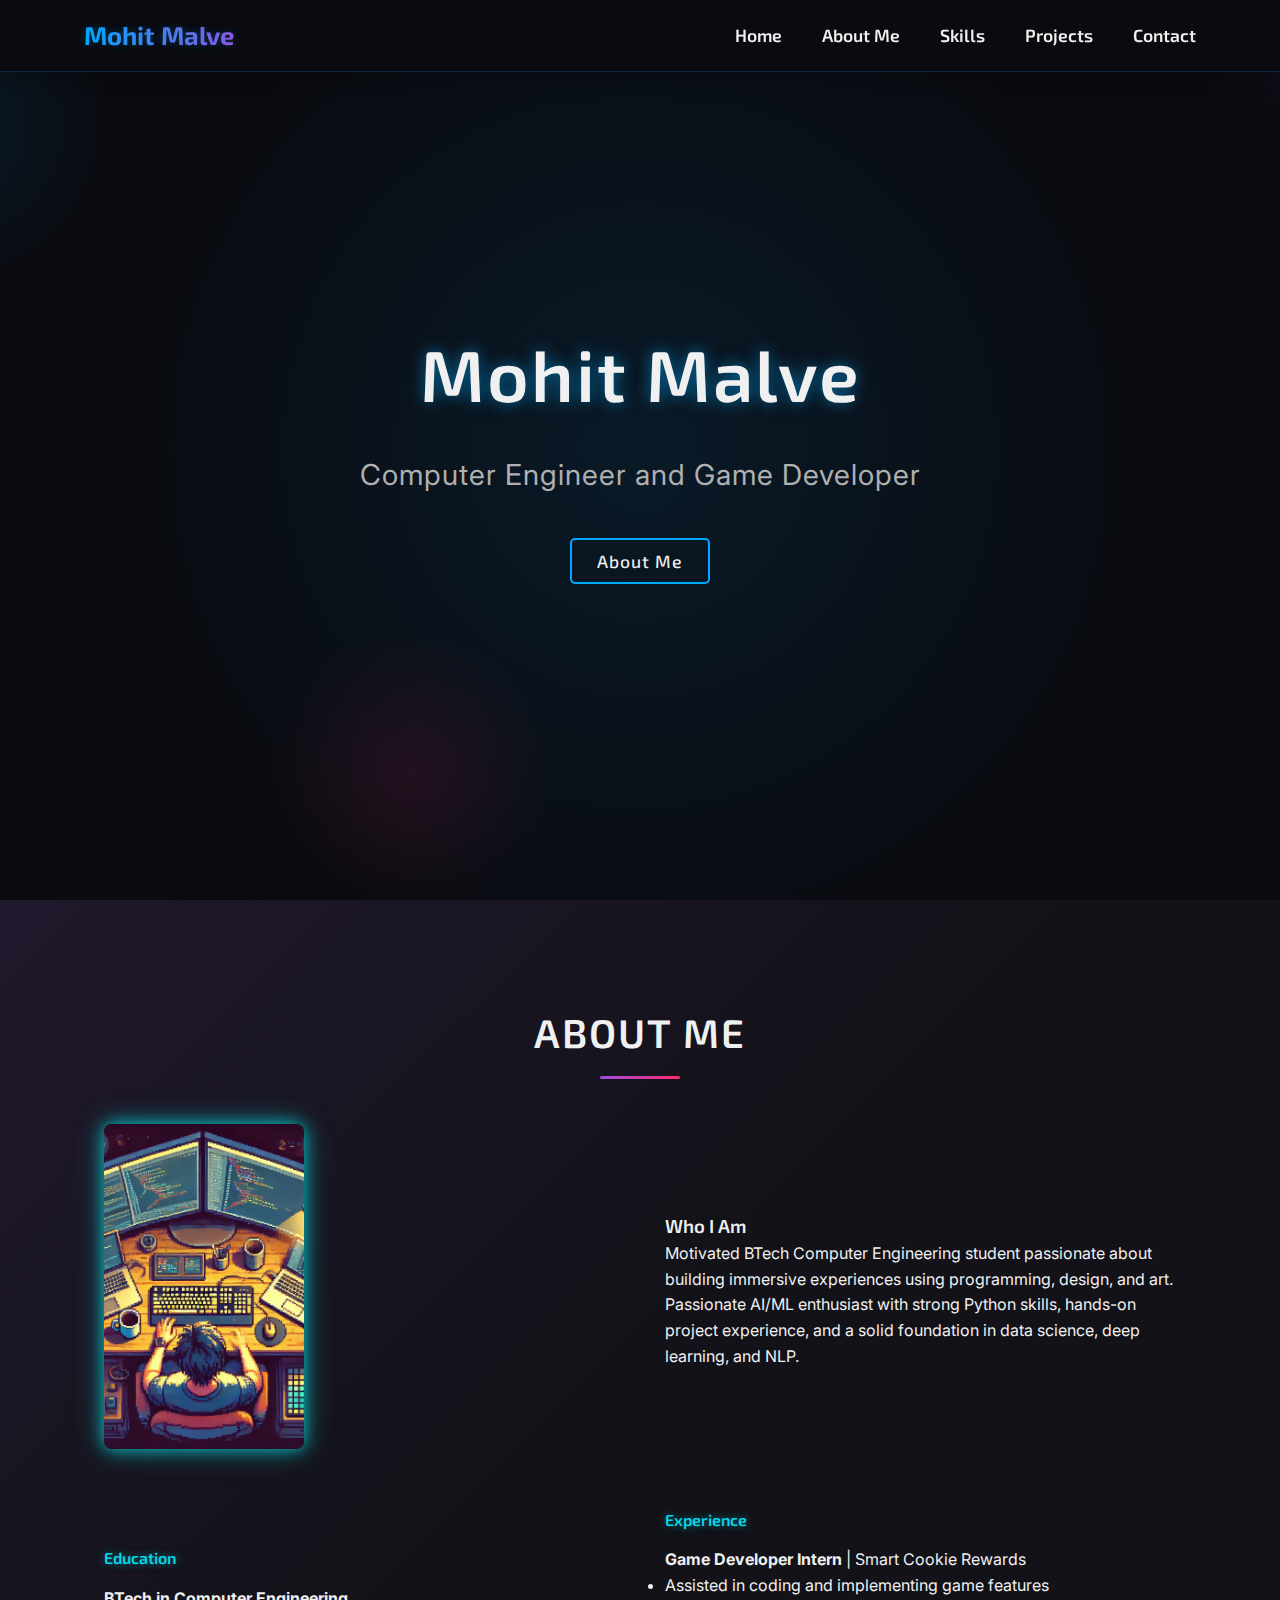
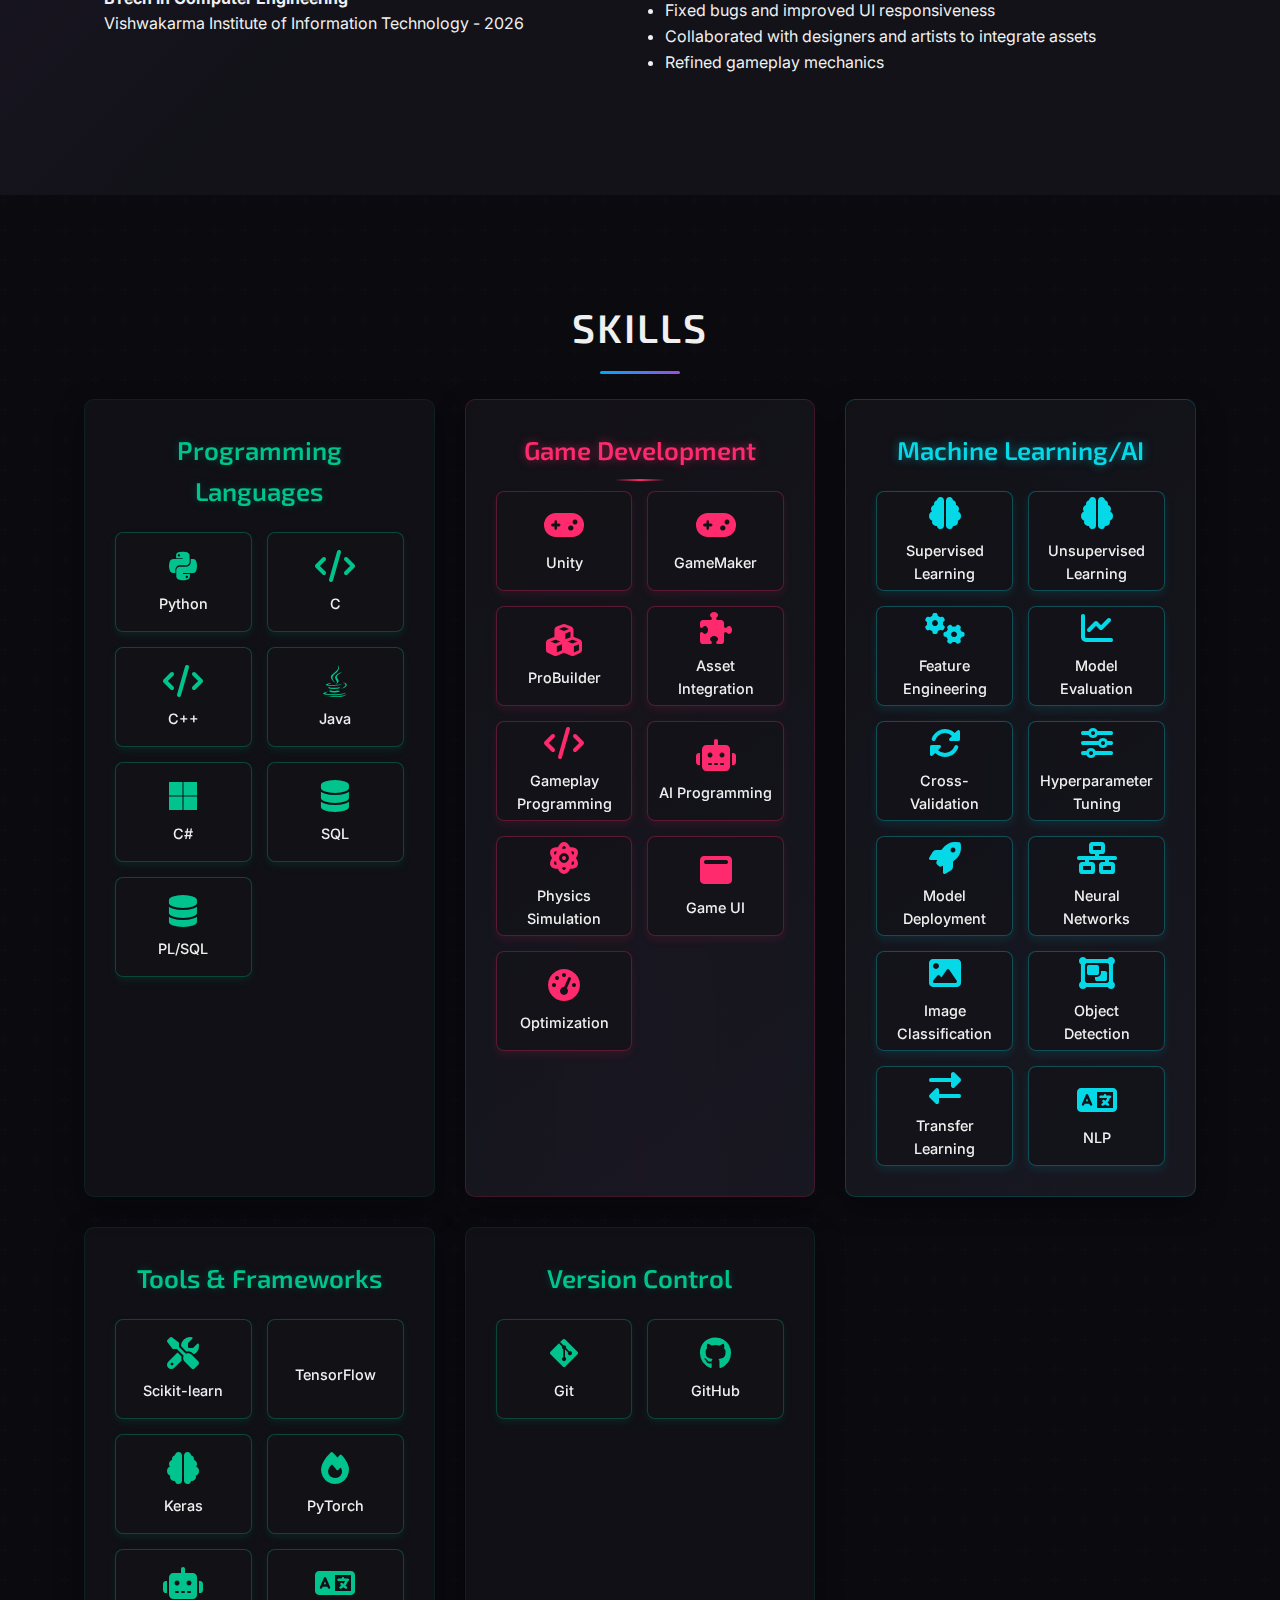
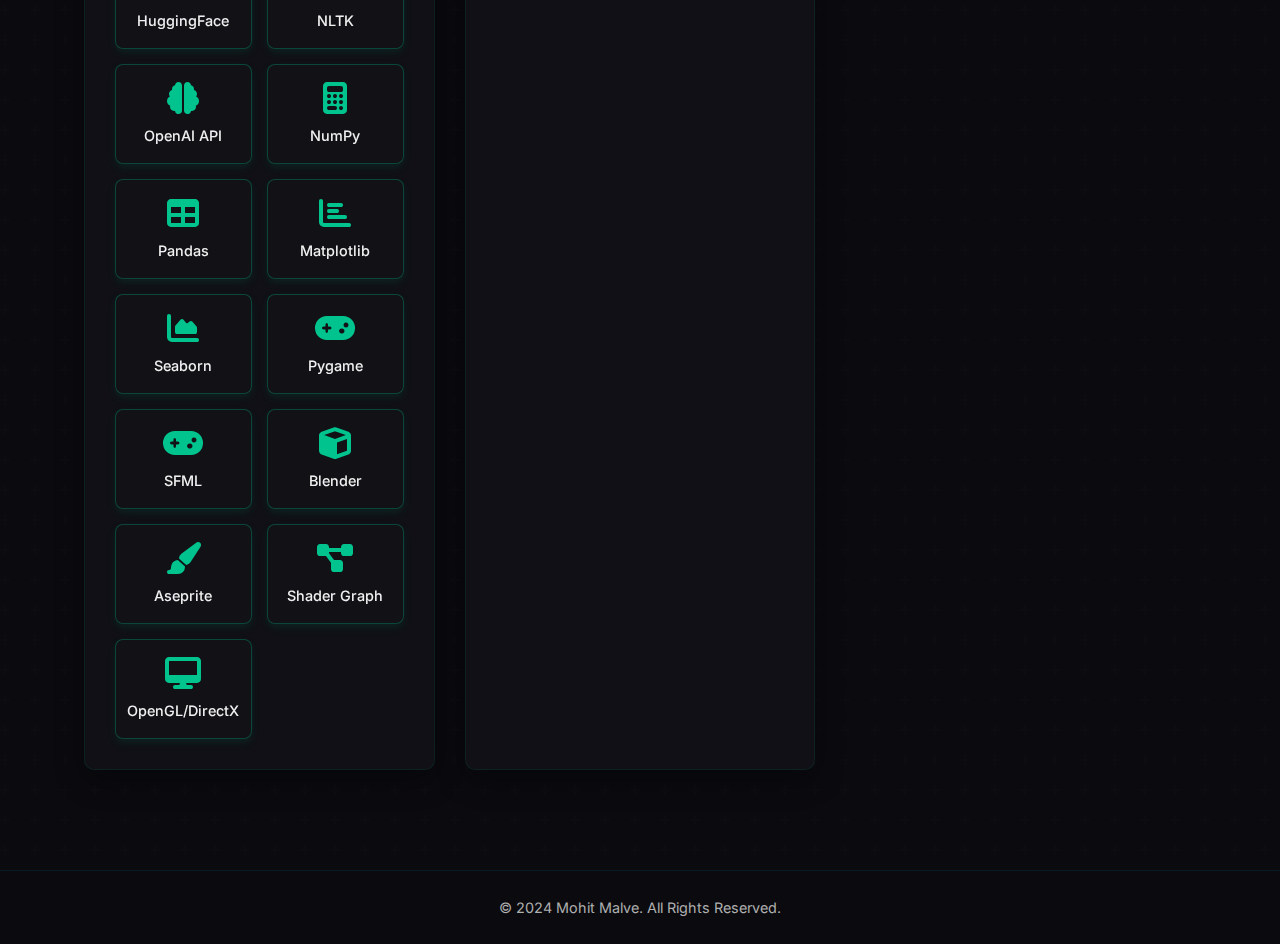
<file: index.html>
<!DOCTYPE html>
<html lang="en">
<head>
    <meta charset="UTF-8">
    <meta name="viewport" content="width=device-width, initial-scale=1.0">
    <title>Mohit Malve - Game Developer & Creator</title>
    <link rel="stylesheet" href="style.css">
    <link rel="stylesheet" href="https://cdnjs.cloudflare.com/ajax/libs/font-awesome/6.4.0/css/all.min.css">
    <link href="https://fonts.googleapis.com/css2?family=Exo+2:wght@300;400;500;600;700&family=Inter:wght@300;400;500;600;700&display=swap" rel="stylesheet">
</head>
<body>
    <div class="background-animation"></div>
    <div class="background-animation"></div>
    <!-- Header -->
    <header class="fixed-header">
        <div class="container">
            <nav class="main-nav">
                <div class="logo">Mohit Malve</div>
                <ul class="nav-links">
                    <li><a href="index.html">Home</a></li>
                    <li><a href="#about">About Me</a></li>
                    <li><a href="#skills">Skills</a></li>
                    <li><a href="projects.html">Projects</a></li>
                    <li><a href="contact.html">Contact</a></li>
                </ul>
                <div class="hamburger">
                    <span class="bar"></span>
                    <span class="bar"></span>
                    <span class="bar"></span>
                </div>
            </nav>
        </div>
    </header>

    <!-- Hero Section -->
    <section class="hero" id="home">
        <div class="container">
            <div class="hero-content">
                <h1>Mohit Malve</h1>
                <p>Computer Engineer and Game Developer</p>
                <button onclick="document.getElementById('about').scrollIntoView({behavior: 'smooth'});">About Me</button>
            </div>
        </div>
    </section>

    <!-- About Section -->
    <section class="about" id="about">
        <div class="container">
            <h2 class="section-title">About Me</h2>
            <div class="about-content">
                    <div class="grid-item grid-item-image">
                        <img src="Images/Sticker.png" alt="Mohit Malve's profile sticker" class="about-sticker">
                    </div>
                    <div class="grid-item grid-item-who-i-am">
                        <h3>Who I Am</h3>
                        <p>Motivated BTech Computer Engineering student passionate about building immersive experiences using programming, design, and art.</p>
                        <p>Passionate AI/ML enthusiast with strong Python skills, hands-on project experience, and a solid foundation in data science, deep learning, and NLP.</p>
                    </div>
                    <div class="grid-item grid-item-education">
                        <h4>Education</h4>
                        <p><strong>BTech in Computer Engineering</strong></p>
                        <p>Vishwakarma Institute of Information Technology - 2026</p>               
                    </div>
                    <div class="grid-item grid-item-experience">
                        <h4>Experience</h4>
                        <p><strong>Game Developer Intern</strong> | Smart Cookie Rewards</p>
                        <ul>
                            <li>Assisted in coding and implementing game features</li>
                            <li>Fixed bugs and improved UI responsiveness</li>
                            <li>Collaborated with designers and artists to integrate assets</li>
                            <li>Refined gameplay mechanics</li>
                        </ul>
                    </div>
                </div>
        </div>
    </section>

    <!-- Skills Section -->
    <section class="skills" id="skills">
        <div class="container">
            <h2 class="section-title">Skills</h2>
            <div class="skills-container">
                <div class="skill-category">
                    <h3>Programming Languages</h3>
                    <div class="skill-cards">
                        <div class="skill-card">
                            <i class="fab fa-python"></i>
                            <span>Python</span>
                        </div>
                        <div class="skill-card">
                            <i class="fas fa-code"></i>
                            <span>C</span>
                        </div>
                        <div class="skill-card">
                            <i class="fas fa-code"></i>
                            <span>C++</span>
                        </div>
                        <div class="skill-card">
                            <i class="fab fa-java"></i>
                            <span>Java</span>
                        </div>
                        <div class="skill-card">
                            <i class="fab fa-microsoft"></i>
                            <span>C#</span>
                        </div>
                        <div class="skill-card">
                            <i class="fas fa-database"></i>
                            <span>SQL</span>
                        </div>
                        <div class="skill-card">
                            <i class="fas fa-database"></i>
                            <span>PL/SQL</span>
                        </div>
                    </div>
                </div>
                
                <div class="skill-category">
                    <h3>Game Development</h3>
                    <div class="skill-cards">
                        <div class="skill-card">
                            <i class="fas fa-gamepad"></i>
                            <span>Unity</span>
                        </div>
                        <div class="skill-card">
                            <i class="fas fa-gamepad"></i>
                            <span>GameMaker</span>
                        </div>
                        <div class="skill-card">
                            <i class="fas fa-cubes"></i>
                            <span>ProBuilder</span>
                        </div>
                        <div class="skill-card">
                            <i class="fas fa-puzzle-piece"></i>
                            <span>Asset Integration</span>
                        </div>
                        <div class="skill-card">
                            <i class="fas fa-code"></i>
                            <span>Gameplay Programming</span>
                        </div>
                        <div class="skill-card">
                            <i class="fas fa-robot"></i>
                            <span>AI Programming</span>
                        </div>
                        <div class="skill-card">
                            <i class="fas fa-atom"></i>
                            <span>Physics Simulation</span>
                        </div>
                        <div class="skill-card">
                            <i class="fas fa-window-maximize"></i>
                            <span>Game UI</span>
                        </div>
                        <div class="skill-card">
                            <i class="fas fa-tachometer-alt"></i>
                            <span>Optimization</span>
                        </div>
                    </div>
                </div>
                
                <div class="skill-category">
                    <h3>Machine Learning/AI</h3>
                    <div class="skill-cards">
                        <div class="skill-card">
                            <i class="fas fa-brain"></i>
                            <span>Supervised Learning</span>
                        </div>
                        <div class="skill-card">
                            <i class="fas fa-brain"></i>
                            <span>Unsupervised Learning</span>
                        </div>
                        <div class="skill-card">
                            <i class="fas fa-cogs"></i>
                            <span>Feature Engineering</span>
                        </div>
                        <div class="skill-card">
                            <i class="fas fa-chart-line"></i>
                            <span>Model Evaluation</span>
                        </div>
                        <div class="skill-card">
                            <i class="fas fa-sync-alt"></i>
                            <span>Cross-Validation</span>
                        </div>
                        <div class="skill-card">
                            <i class="fas fa-sliders-h"></i>
                            <span>Hyperparameter Tuning</span>
                        </div>
                        <div class="skill-card">
                            <i class="fas fa-rocket"></i>
                            <span>Model Deployment</span>
                        </div>
                        <div class="skill-card">
                            <i class="fas fa-network-wired"></i>
                            <span>Neural Networks</span>
                        </div>
                        <div class="skill-card">
                            <i class="fas fa-image"></i>
                            <span>Image Classification</span>
                        </div>
                        <div class="skill-card">
                            <i class="fas fa-object-group"></i>
                            <span>Object Detection</span>
                        </div>
                        <div class="skill-card">
                            <i class="fas fa-exchange-alt"></i>
                            <span>Transfer Learning</span>
                        </div>
                        <div class="skill-card">
                            <i class="fas fa-language"></i>
                            <span>NLP</span>
                        </div>
                    </div>
                </div>
                
                <div class="skill-category">
                    <h3>Tools & Frameworks</h3>
                    <div class="skill-cards">
                        <div class="skill-card">
                            <i class="fas fa-tools"></i>
                            <span>Scikit-learn</span>
                        </div>
                        <div class="skill-card">
                            <i class="fab fa-tensorflow"></i>
                            <span>TensorFlow</span>
                        </div>
                        <div class="skill-card">
                            <i class="fas fa-brain"></i>
                            <span>Keras</span>
                        </div>
                        <div class="skill-card">
                            <i class="fas fa-fire"></i>
                            <span>PyTorch</span>
                        </div>
                        <div class="skill-card">
                            <i class="fas fa-robot"></i>
                            <span>HuggingFace</span>
                        </div>
                        <div class="skill-card">
                            <i class="fas fa-language"></i>
                            <span>NLTK</span>
                        </div>
                        <div class="skill-card">
                            <i class="fas fa-brain"></i>
                            <span>OpenAI API</span>
                        </div>
                        <div class="skill-card">
                            <i class="fas fa-calculator"></i>
                            <span>NumPy</span>
                        </div>
                        <div class="skill-card">
                            <i class="fas fa-table"></i>
                            <span>Pandas</span>
                        </div>
                        <div class="skill-card">
                            <i class="fas fa-chart-bar"></i>
                            <span>Matplotlib</span>
                        </div>
                        <div class="skill-card">
                            <i class="fas fa-chart-area"></i>
                            <span>Seaborn</span>
                        </div>
                        <div class="skill-card">
                            <i class="fas fa-gamepad"></i>
                            <span>Pygame</span>
                        </div>
                        <div class="skill-card">
                            <i class="fas fa-gamepad"></i>
                            <span>SFML</span>
                        </div>
                        <div class="skill-card">
                            <i class="fas fa-cube"></i>
                            <span>Blender</span>
                        </div>
                        <div class="skill-card">
                            <i class="fas fa-paint-brush"></i>
                            <span>Aseprite</span>
                        </div>
                        <div class="skill-card">
                            <i class="fas fa-project-diagram"></i>
                            <span>Shader Graph</span>
                        </div>
                        <div class="skill-card">
                            <i class="fas fa-desktop"></i>
                            <span>OpenGL/DirectX</span>
                        </div>
                    </div>
                </div>
                
                <div class="skill-category">
                    <h3>Version Control</h3>
                    <div class="skill-cards">
                        <div class="skill-card">
                            <i class="fab fa-git-alt"></i>
                            <span>Git</span>
                        </div>
                        <div class="skill-card">
                            <i class="fab fa-github"></i>
                            <span>GitHub</span>
                        </div>
                    </div>
                </div>
            </div>
        </div>
    </section>

    <!-- Footer -->
    <footer>
        <div class="container">
            <p>&copy; 2024 Mohit Malve. All Rights Reserved.</p>
        </div>
    </footer>

    <!-- JavaScript -->
    <script src="script.js"></script>
</body>
</html>
</file>
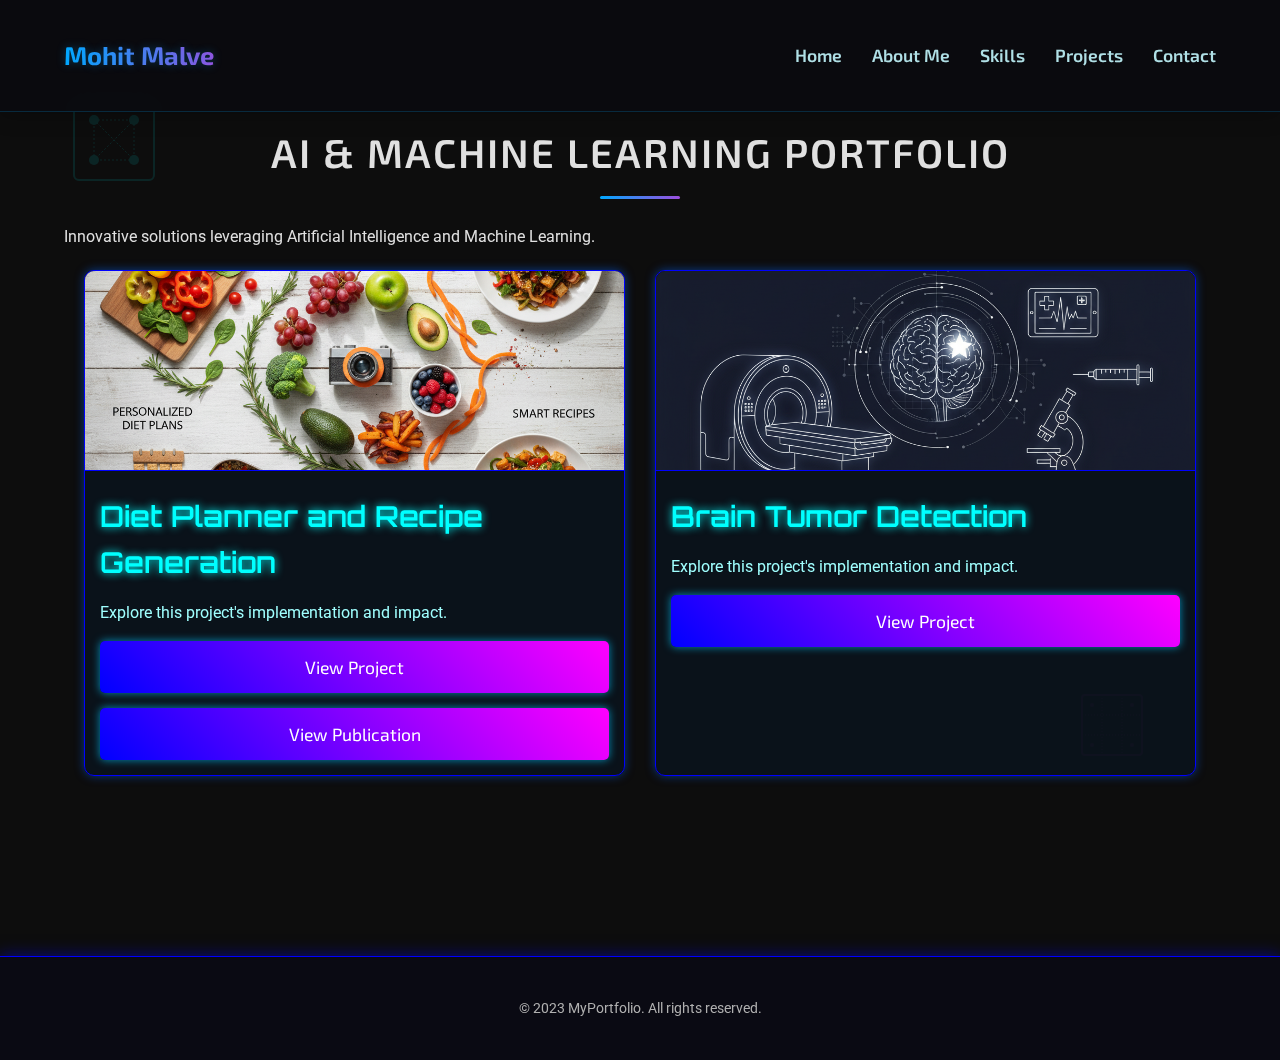
<file: ai-projects.html>
<!DOCTYPE html>
<html lang="en">
<head>
    <meta charset="UTF-8">
    <meta name="viewport" content="width=device-width, initial-scale=1.0">
    <title>AI & Machine Learning Portfolio</title>
    <link rel="stylesheet" href="style.css">
    <link rel="stylesheet" href="theme.css"> <!-- Link to the theme.css -->
    <link href="https://fonts.googleapis.com/css2?family=Orbitron:wght@400;700&family=Exo+2:wght@400;700&family=Roboto:wght@400;700&display=swap" rel="stylesheet">
    <link rel="stylesheet" href="https://cdnjs.cloudflare.com/ajax/libs/font-awesome/6.4.0/css/all.min.css">
</head>
<body>
    <!-- Header -->
    <header class="fixed-header">
        <div class="container">
            <nav class="main-nav">
                <div class="logo">Mohit Malve</div>
                <ul class="nav-links">
                    <li><a href="index.html">Home</a></li>
                    <li><a href="index.html#about">About Me</a></li>
                    <li><a href="index.html#skills">Skills</a></li>
                    <li><a href="projects.html">Projects</a></li>
                    <li><a href="contact.html">Contact</a></li>
                </ul>
                <div class="hamburger">
                    <span class="bar"></span>
                    <span class="bar"></span>
                    <span class="bar"></span>
                </div>
            </nav>
        </div>
    </header>

    <main>
        <section id="ai-projects" class="section projects-section">
            <div class="container">
                <h1 class="section-title fade-in-up">AI & Machine Learning Portfolio</h1>
                <p class="section-subtitle fade-in-up delay-1">Innovative solutions leveraging Artificial Intelligence and Machine Learning.</p>
                <div class="project-grid">
                    <!-- Project Card 1: Diet planner and Recipe Generation -->
                    <div class="project-card fade-in-zoom delay-2">
                        <img src="Images/DietPlanner.png" alt="Diet Planner and Recipe Generation" class="project-image">
                        <h3 class="project-title">Diet Planner and Recipe Generation</h3>
                        <p class="project-description">Explore this project's implementation and impact.</p>
                        <div class="button-group">
                            <a href="https://github.com/MohitMalve07/RecipeGenerator" target="_blank" class="btn ai-btn">View Project</a>
                            <a href="https://www.ijfmr.com/research-paper.php?id=29919" target="_blank" class="btn ai-btn">View Publication</a>
                        </div>
                    </div>

                    <!-- Project Card 2: Brain Tumor Detection -->
                    <div class="project-card fade-in-zoom delay-3">
                        <img src="Images/BrainTumor.png" alt="Brain Tumor Detection" class="project-image">
                        <h3 class="project-title">Brain Tumor Detection</h3>
                        <p class="project-description">Explore this project's implementation and impact.</p>
                        <a href="https://github.com/MohitMalve07/BrainTumorDetection" target="_blank" class="btn ai-btn">View Project</a>
                    </div>
                </div>
            </div>
        </section>
    </main>

    <footer class="footer">
        <div class="container">
            <p>&copy; 2023 MyPortfolio. All rights reserved.</p>
        </div>
    </footer>

    <script src="script.js"></script>
</body>
</html>
</file>
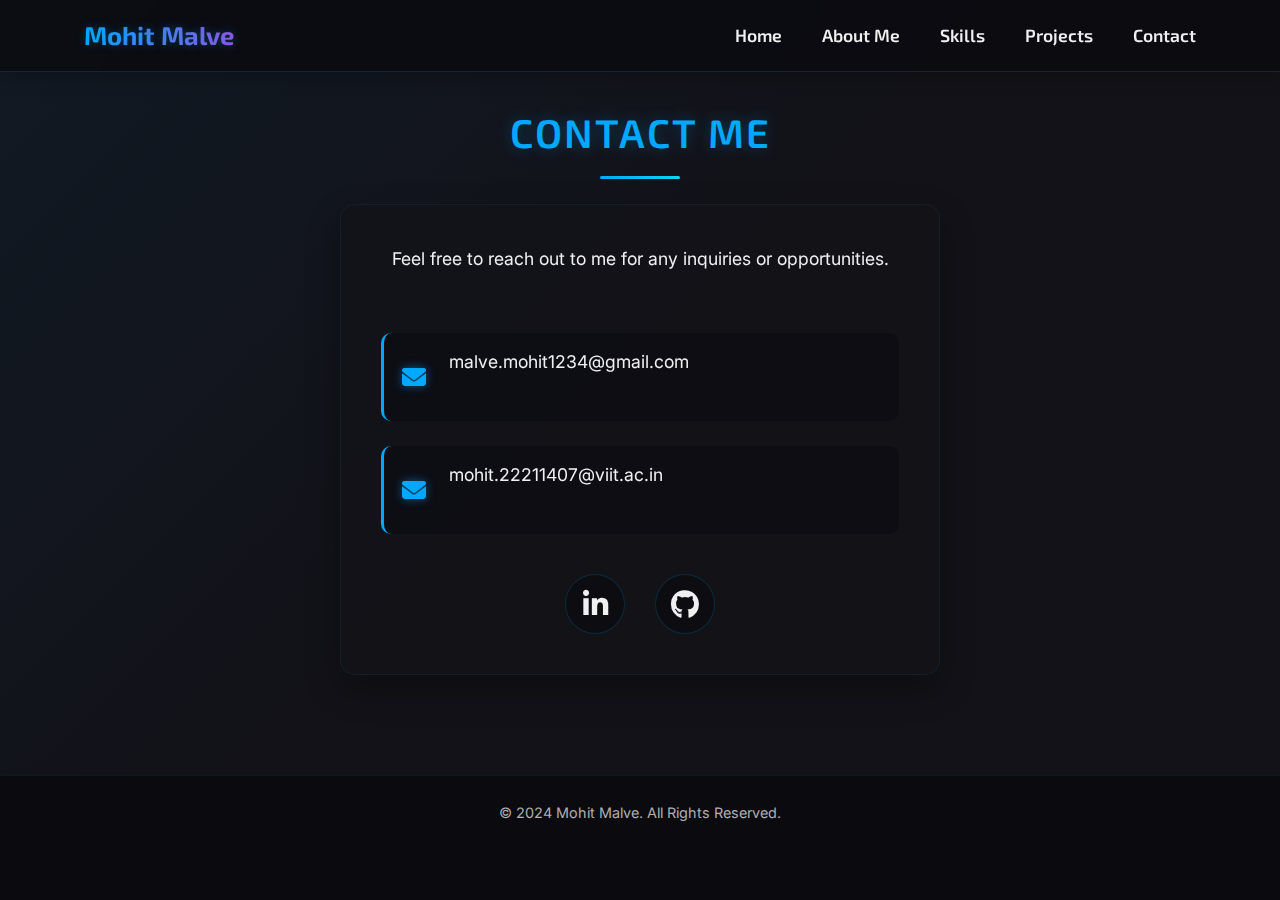
<file: contact.html>
<!DOCTYPE html>
<html lang="en">
<head>
    <meta charset="UTF-8">
    <meta name="viewport" content="width=device-width, initial-scale=1.0">
    <title>Contact - Mohit Malve</title>
    <link rel="stylesheet" href="style.css">
    <link rel="stylesheet" href="https://cdnjs.cloudflare.com/ajax/libs/font-awesome/6.4.0/css/all.min.css">
    <link href="https://fonts.googleapis.com/css2?family=Exo+2:wght@300;400;500;600;700&family=Inter:wght@300;400;500;600;700&display=swap" rel="stylesheet">
</head>
<body>
    <!-- Header -->
    <header class="fixed-header">
        <div class="container">
            <nav class="main-nav">
                <div class="logo">Mohit Malve</div>
                <ul class="nav-links">
                    <li><a href="index.html">Home</a></li>
                    <li><a href="index.html#about">About Me</a></li>
                    <li><a href="index.html#skills">Skills</a></li>
                    <li><a href="projects.html">Projects</a></li>
                    <li><a href="contact.html">Contact</a></li>
                </ul>
                <div class="hamburger">
                    <span class="bar"></span>
                    <span class="bar"></span>
                    <span class="bar"></span>
                </div>
            </nav>
        </div>
    </header>

    <!-- Contact Section -->
    <section class="contact">
        <div class="container">
            <h2 class="section-title">Contact Me</h2>
            <div class="contact-container">
                <p>Feel free to reach out to me for any inquiries or opportunities.</p>
                
                <div class="contact-info">
                    <div class="contact-item">
                        <i class="fas fa-envelope"></i>
                        <p>malve.mohit1234@gmail.com</p>
                    </div>
                    
                    <div class="contact-item">
                        <i class="fas fa-envelope"></i>
                        <p>mohit.22211407@viit.ac.in</p>
                    </div>
                    
                    <div class="social-links">
                        <a href="https://www.linkedin.com/in/mohit-malve/" target="_blank" title="LinkedIn">
                            <i class="fab fa-linkedin-in"></i>
                        </a>
                        <a href="https://github.com/MohitMalve07 " target="_blank" title="GitHub">
                            <i class="fab fa-github"></i>
                        </a>
                    </div>
                </div>
            </div>
        </div>
    </section>

    <!-- Footer -->
    <footer>
        <div class="container">
            <p>&copy; 2024 Mohit Malve. All Rights Reserved.</p>
        </div>
    </footer>

    <!-- JavaScript -->
    <script src="script.js"></script>
</body>
</html>
</file>
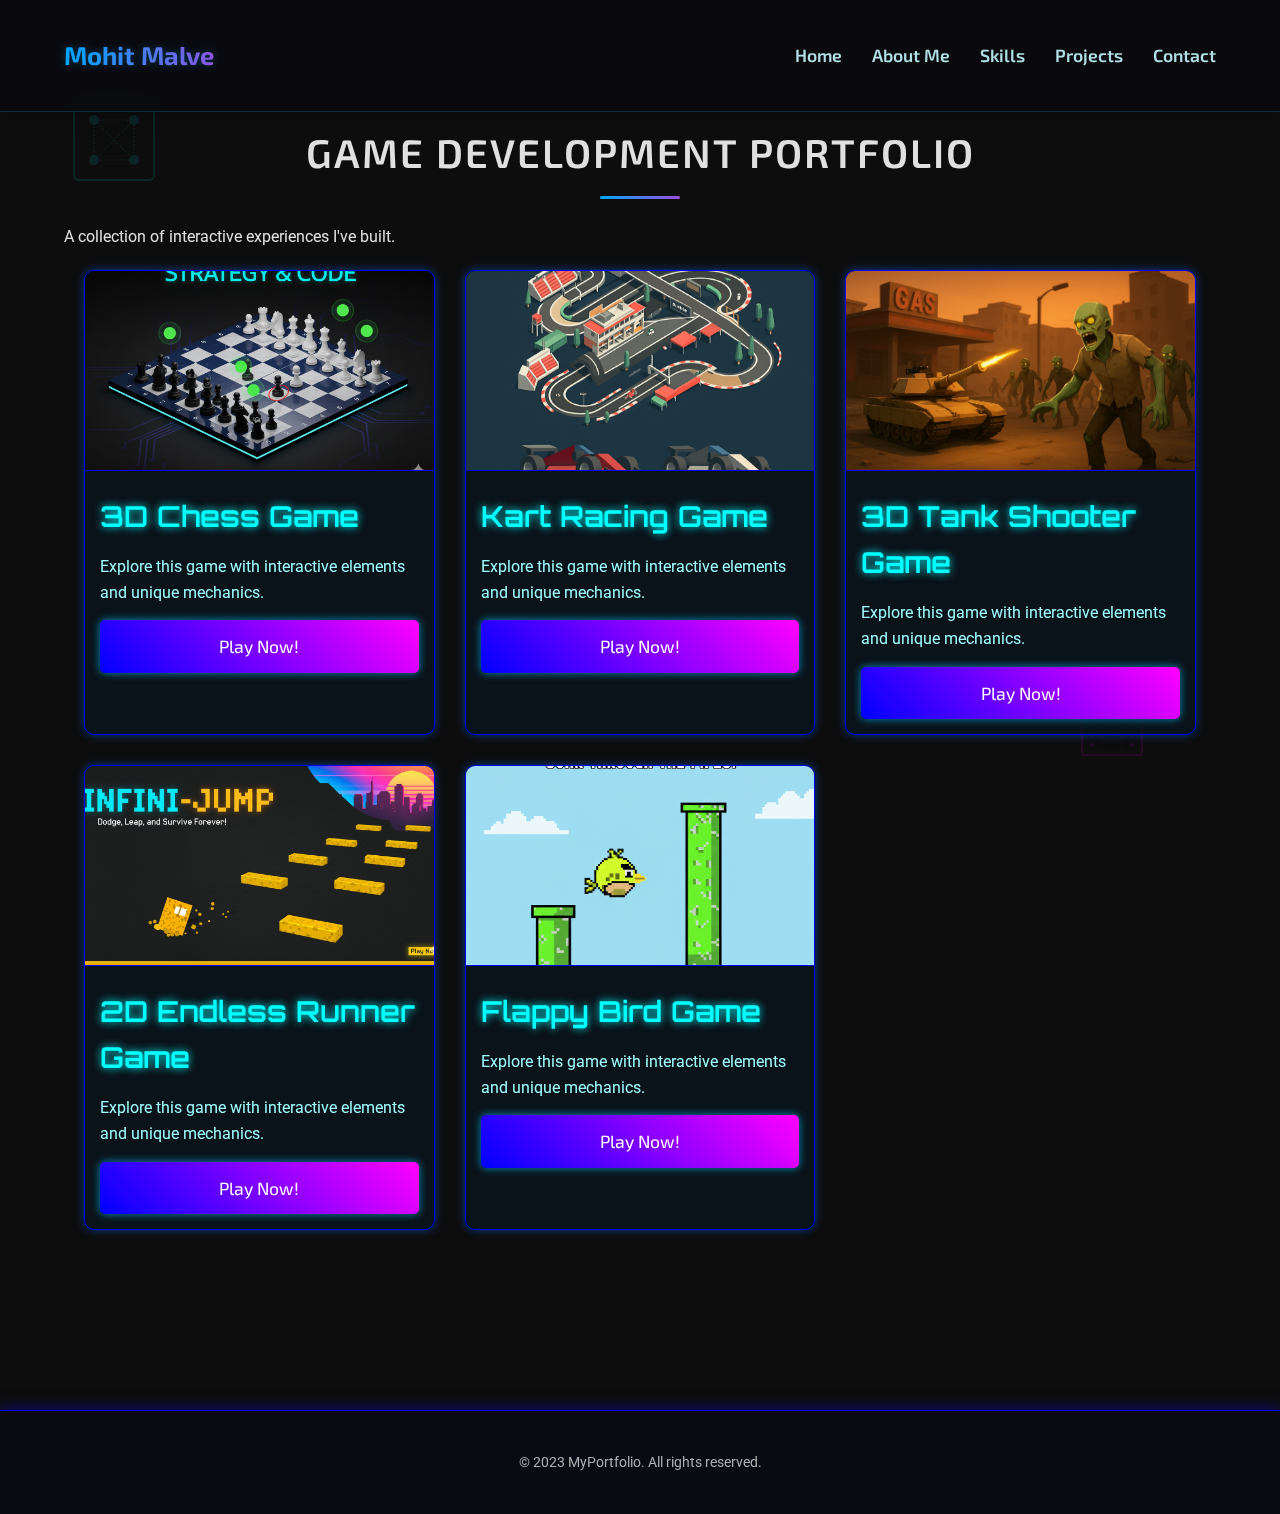
<file: gamedev-projects.html>
<!DOCTYPE html>
<html lang="en">
<head>
    <meta charset="UTF-8">
    <meta name="viewport" content="width=device-width, initial-scale=1.0">
    <title>Game Development Portfolio</title>
    <link rel="stylesheet" href="style.css">
    <link rel="stylesheet" href="theme.css"> <!-- Link to the new theme.css -->
    <link href="https://fonts.googleapis.com/css2?family=Orbitron:wght@400;700&family=Exo+2:wght@400;700&family=Roboto:wght@400;700&display=swap" rel="stylesheet">
    <link rel="stylesheet" href="https://cdnjs.cloudflare.com/ajax/libs/font-awesome/6.4.0/css/all.min.css">
</head>
<body>
    <!-- Header -->
    <header class="fixed-header">
        <div class="container">
            <nav class="main-nav">
                <div class="logo">Mohit Malve</div>
                <ul class="nav-links">
                    <li><a href="index.html">Home</a></li>
                    <li><a href="index.html#about">About Me</a></li>
                    <li><a href="index.html#skills">Skills</a></li>
                    <li><a href="projects.html">Projects</a></li>
                    <li><a href="contact.html">Contact</a></li>
                </ul>
                <div class="hamburger">
                    <span class="bar"></span>
                    <span class="bar"></span>
                    <span class="bar"></span>
                </div>
            </nav>
        </div>
    </header>

    <main>
        <section id="gamedev-projects" class="section projects-section">
            <div class="container">
                <h1 class="section-title fade-in-up">Game Development Portfolio</h1>
                <p class="section-subtitle fade-in-up delay-1">A collection of interactive experiences I've built.</p>
                <div class="project-grid">
                    <!-- Project Card 1: 3D Chess Game -->
                    <div class="project-card fade-in-zoom delay-2">
                        <img src="Images/Chess.png" alt="3D Chess Game" class="project-image">
                        <h3 class="project-title">3D Chess Game</h3>
                        <p class="project-description">Explore this game with interactive elements and unique mechanics.</p>
                        <a href="https://mtgking.itch.io/chessprototype" target="_blank" class="btn play-now-btn">Play Now!</a>
                    </div>

                    <!-- Project Card 2: Kart Racing Game -->
                    <div class="project-card fade-in-zoom delay-3">
                        <img src="Images/Kart.png" alt="Kart Racing Game" class="project-image">
                        <h3 class="project-title">Kart Racing Game</h3>
                        <p class="project-description">Explore this game with interactive elements and unique mechanics.</p>
                        <a href="https://mtgking.itch.io/kartinggame" target="_blank" class="btn play-now-btn">Play Now!</a>
                    </div>

                    <!-- Project Card 3: 3D Tank Shooter Game -->
                    <div class="project-card fade-in-zoom delay-4">
                        <img src="Images/ZombieShooter.png" alt="3D Tank Shooter Game" class="project-image">
                        <h3 class="project-title">3D Tank Shooter Game</h3>
                        <p class="project-description">Explore this game with interactive elements and unique mechanics.</p>
                        <a href="https://yourusername.itch.io/3d-tank-shooter" target="_blank" class="btn play-now-btn">Play Now!</a>
                    </div>

                    <!-- Project Card 4: 2D Endless Runner Game -->
                    <div class="project-card fade-in-zoom delay-5">
                        <img src="Images/EndlessRunner.png" alt="2D Endless Runner Game" class="project-image">
                        <h3 class="project-title">2D Endless Runner Game</h3>
                        <p class="project-description">Explore this game with interactive elements and unique mechanics.</p>
                        <a href="https://play.unity.com/en/games/3e4067eb-f077-4a0f-8563-b7481fb8322e/webgl-builds" target="_blank" class="btn play-now-btn">Play Now!</a>
                    </div>

                    <!-- Project Card 5: Flappy Bird Game -->
                    <div class="project-card fade-in-zoom delay-6">
                        <img src="Images/flappybird.png" alt="Flappy Bird Game" class="project-image">
                        <h3 class="project-title">Flappy Bird Game</h3>
                        <p class="project-description">Explore this game with interactive elements and unique mechanics.</p>
                        <a href="https://mtgking.itch.io/fb" target="_blank" class="btn play-now-btn">Play Now!</a>
                    </div>
                </div>
            </div>
        </section>
    </main>

    <footer class="footer">
        <div class="container">
            <p>&copy; 2023 MyPortfolio. All rights reserved.</p>
        </div>
    </footer>

    <script src="script.js"></script>
</body>
</html>
</file>
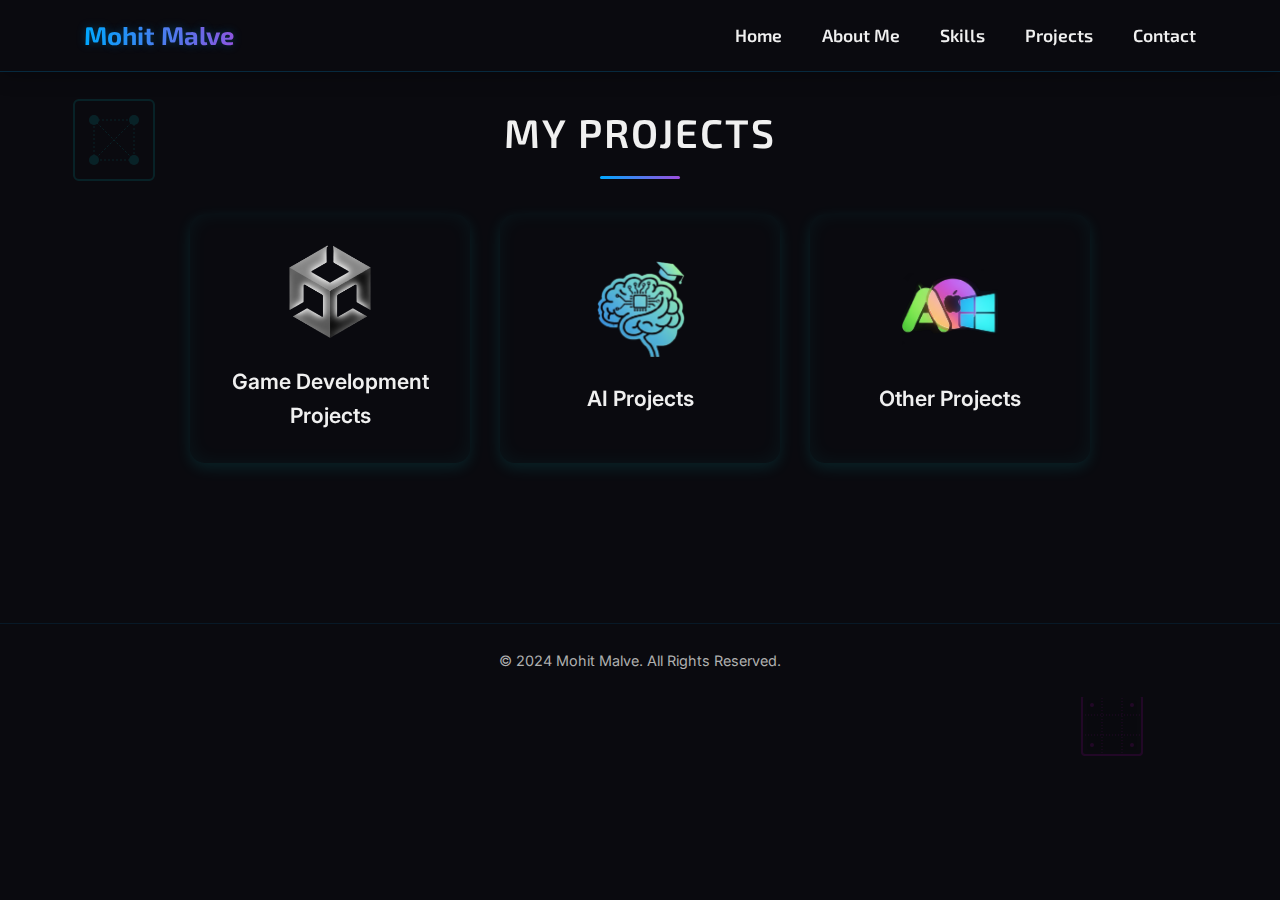
<file: projects.html>
<!DOCTYPE html>
<html lang="en">
<head>
    <meta charset="UTF-8">
    <meta name="viewport" content="width=device-width, initial-scale=1.0">
    <title>Projects - Mohit Malve</title>
    <link rel="stylesheet" href="style.css">
    <link rel="stylesheet" href="https://cdnjs.cloudflare.com/ajax/libs/font-awesome/6.4.0/css/all.min.css">
    <link href="https://fonts.googleapis.com/css2?family=Exo+2:wght@300;400;500;600;700&family=Inter:wght@300;400;500;600;700&display=swap" rel="stylesheet">
</head>
<body>
    <div class="background-animation"></div>
    <div class="background-animation"></div>
    <!-- Header -->
    <header class="fixed-header">
        <div class="container">
            <nav class="main-nav">
                <div class="logo">Mohit Malve</div>
                <ul class="nav-links">
                    <li><a href="index.html">Home</a></li>
                    <li><a href="index.html#about">About Me</a></li>
                    <li><a href="index.html#skills">Skills</a></li>
                    <li><a href="projects.html">Projects</a></li>
                    <li><a href="contact.html">Contact</a></li>
                </ul>
                <div class="hamburger">
                    <span class="bar"></span>
                    <span class="bar"></span>
                    <span class="bar"></span>
                </div>
            </nav>
        </div>
    </header>

    <!-- Projects Section -->
    <section id="projects" class="section">
        <div class="container">
            <h2 class="section-title">My Projects</h2>

            <!-- Project Categories Buttons -->
            <div class="project-categories">
                <a href="gamedev-projects.html" class="category-button">
                    <img src="Images/GameDevIcon.png" alt="Game Development Icon">
                    <span>Game Development Projects</span>
                </a>
                <a href="ai-projects.html" class="category-button">
                    <img src="Images/AIIcon.png" alt="AI Projects Icon">
                    <span>AI Projects</span>
                </a>
                <a href="#" class="category-button">
                    <img src="Images/OtherIcon.png" alt="Other Projects Icon">
                    <span>Other Projects</span>
                </a>
            </div>

            <div class="project-grid">
                <!-- Project cards will be added here later -->
            </div>
        </div>
    </section>

    <!-- Footer -->
    <footer>
        <div class="container">
            <p>&copy; 2024 Mohit Malve. All Rights Reserved.</p>
        </div>
    </footer>

    <!-- JavaScript -->
    <script src="script.js"></script>
</body>
</html>
</file>
<file: style.css>
/* Floating Background Elements */
body::before, body::after {
    content: '';
    position: fixed;
    width: 100px;
    height: 100px;
    background-size: contain;
    background-repeat: no-repeat;
    opacity: 0.1;
    pointer-events: none;
    z-index: -1;
    animation: floatAnimation 20s infinite ease-in-out alternate;
}

body::before {
    top: 10%;
    left: 5%;
    background-image: url('Images/circuit_board.svg'); /* Placeholder, will replace with actual SVG */
    animation-delay: 0s;
}

body::after {
    bottom: 15%;
    right: 10%;
    width: 80px;
    height: 80px;
    background-image: url('Images/microchip.svg');
    animation-delay: 10s;
}

body::nth-child(3)::before {
    content: '';
    position: fixed;
    width: 120px;
    height: 120px;
    background-size: contain;
    background-repeat: no-repeat;
    opacity: 0.08;
    pointer-events: none;
    z-index: -1;
    top: 40%;
    left: 20%;
    background-image: url('Images/data_stream.svg');
    animation: floatAnimation 25s infinite ease-in-out alternate;
    animation-delay: 5s;
}

body::nth-child(4)::after {
    content: '';
    position: fixed;
    width: 90px;
    height: 90px;
    background-size: contain;
    background-repeat: no-repeat;
    opacity: 0.09;
    pointer-events: none;
    z-index: -1;
    bottom: 30%;
    left: 25%;
    background-image: url('Images/network_node.svg');
    animation: floatAnimation 18s infinite ease-in-out alternate;
    animation-delay: 15s;
}

body::nth-child(5)::before {
    content: '';
    position: fixed;
    width: 70px;
    height: 70px;
    background-size: contain;
    background-repeat: no-repeat;
    opacity: 0.07;
    pointer-events: none;
    z-index: -1;
    top: 25%;
    right: 15%;
    background-image: url('Images/code_lines.svg');
    animation: floatAnimation 22s infinite ease-in-out alternate;
    animation-delay: 8s;
}

@keyframes floatAnimation {
    0% {
        transform: translate(0, 0) rotate(0deg) scale(1);
        opacity: 0.1;
    }
    50% {
        transform: translate(20px, 30px) rotate(10deg) scale(1.05);
        opacity: 0.15;
    }
    100% {
        transform: translate(0, 0) rotate(0deg) scale(1);
        opacity: 0.1;
    }
}

.about-sticker {
    width: 200px;
    height: auto;
    max-width: 100%;
    border-radius: 8px;
    box-shadow: 0 0 15px rgba(0, 255, 255, 0.6), 0 0 30px rgba(0, 255, 255, 0.4);
    transition: transform 0.3s ease-in-out, box-shadow 0.3s ease-in-out;
    justify-self: center; /* Center the image in its grid cell */
    align-self: center;
}

.about-content {
    display: grid;
    grid-template-columns: 1fr;
    gap: 20px; /* Default gap for smaller screens */
    padding: 20px;
}

@media (min-width: 768px) {
    .about-content {
        grid-template-columns: 1fr 1fr;
        grid-template-rows: auto auto;
        gap: 40px;
    }

    .grid-item-image {
        grid-column: 1 / 2;
        grid-row: 1 / 2;
    }

    .grid-item-who-i-am {
        grid-column: 2 / 3;
        grid-row: 1 / 2;
    }

    .grid-item-education {
        grid-column: 1 / 2;
        grid-row: 2 / 3;
    }

    .grid-item-experience {
        grid-column: 2 / 3;
        grid-row: 2 / 3;
    }
}

/* General text alignment within grid cells */
.grid-item-who-i-am,
.grid-item-education,
.grid-item-experience,
    text-align: left;
    padding: 10px;
    border-radius: 8px;
    background: rgba(10, 20, 30, 0.7);
    box-shadow: 0 0 10px rgba(0, 255, 255, 0.1);
}

.grid-item-who-i-am p,
.grid-item-education p,
.grid-item-experience p {
    margin-bottom: 10px;
}

.grid-item-education h4,
.grid-item-experience h4 {
    color: var(--accent-cyan);
    margin-bottom: 15px;
    text-shadow: 0 0 8px rgba(5, 217, 232, 0.5);
}

.about-sticker:hover {
    transform: scale(1.05);
    box-shadow: 0 0 20px rgba(0, 255, 255, 0.8), 0 0 40px rgba(0, 255, 255, 0.6);
}

.project-categories {
    display: flex;
    justify-content: center;
    gap: 30px; /* Spacing between buttons */
    margin-top: 50px;
    flex-wrap: wrap;
}

.category-button {
    display: flex;
    flex-direction: column;
    align-items: center;
    justify-content: center;
    background: rgba(10, 20, 30, 0.8); /* Dark, slightly transparent background */
    border: 1px solid var(--accent-color-cyber-secondary); /* Initial border */
    border-radius: 12px;
    padding: 30px 20px;
    text-decoration: none;
    color: var(--text-primary);
    font-size: 1.1rem;
    font-weight: 600;
    width: 250px; /* Fixed width for card-like appearance */
    text-align: center;
    transition: all 0.3s ease;
    box-shadow: 0 0 10px rgba(0, 255, 255, 0.2); /* Subtle initial glow */
    position: relative;
    overflow: hidden;
}

.category-button:hover {
    border-color: var(--accent-color-cyber-primary); /* Brighter border on hover */
    box-shadow: 0 0 25px var(--accent-color-cyber-primary); /* Increased glow */
    transform: translateY(-5px); /* Slight lift effect */
}

.category-button img {
    width: 80px; /* Image size */
    height: 80px;
    margin-bottom: 15px;
    object-fit: contain;
    filter: drop-shadow(0 0 8px rgba(0, 255, 255, 0.6)); /* Image glow */
}

.category-button span {
    margin-top: 10px;
    color: var(--text-primary);
}


/* General Styles */
* {
    margin: 0;
    padding: 0;
    box-sizing: border-box;
}

@import url('https://fonts.googleapis.com/css2?family=Exo+2:wght@300;400;500;600;700&family=Inter:wght@300;400;500;600;700&display=swap');

:root {
    /* Base Colors */
    --primary-color: #0a0a0f;
    --secondary-color: #121218;
    --text-color: #f0f0f0;
    --text-secondary: #b0b0b0;
    
    /* Accent Colors */
    --accent-blue: #00a8ff;
    --accent-purple: #9d4edd;
    --accent-pink: #ff2a6d;
    --accent-cyan: #05d9e8;
    --accent-green: #01c38d;
    
    /* Section-specific Colors */
    --hero-glow: rgba(0, 168, 255, 0.6);
    --about-accent: #9d4edd;
    --game-dev-accent: #ff2a6d;
    --ml-accent: #05d9e8;
    --tools-accent: #01c38d;
    
    /* Transitions */
    --transition: all 0.3s cubic-bezier(0.25, 0.46, 0.45, 0.94);
    --glow-transition: all 0.5s cubic-bezier(0.19, 1, 0.22, 1);
}

html {
    scroll-behavior: smooth;
}

body {
    background-color: var(--primary-color);
    color: var(--text-color);
    line-height: 1.6;
    font-family: 'Inter', sans-serif;
    overflow-x: hidden;
    position: relative; /* Ensure body is a positioning context */
}

/* Background Animation */
.background-animation::before,
.background-animation::after {
    content: '';
    position: fixed;
    top: 0;
    left: 0;
    width: 100%;
    height: 100%;
    z-index: -1;
    pointer-events: none;
}

.background-animation::before {
    background: url('data:image/svg+xml,...'); /* Add SVG for circuit lines */
    background-repeat: repeat;
    opacity: 0.05;
    animation: slide 60s linear infinite;
}

.background-animation::after {
    /* Add more complex elements here if needed */
}

@keyframes slide {
    0% {
        transform: translate(0, 0);
    }
    100% {
        transform: translate(-100px, 100px);
    }
}

.floating-element {
    position: fixed;
    z-index: -1;
    pointer-events: none;
    opacity: 0.15;
    animation: float 20s infinite linear;
}

/* Add more elements */
.floating-element.chip {
    /* Styles for a microchip */
}

.floating-element.line {
     /* Styles for a data line */
}


h1, h2, h3, h4, h5, h6, .logo, .nav-links, button {
    font-family: 'Exo 2', sans-serif;
    font-weight: 600;
}

a {
    text-decoration: none;
    color: var(--text-color);
    transition: var(--transition);
}

a:hover {
    color: var(--accent-blue);
    text-shadow: 0 0 8px rgba(0, 168, 255, 0.6);
}

button {
    background-color: transparent;
    color: var(--text-color);
    border: 2px solid var(--accent-blue);
    padding: 10px 25px;
    border-radius: 5px;
    cursor: pointer;
    transition: var(--glow-transition);
    font-weight: 500;
    position: relative;
    overflow: hidden;
    z-index: 1;
    letter-spacing: 1px;
}

button::before {
    content: '';
    position: absolute;
    top: 0;
    left: 0;
    width: 0;
    height: 100%;
    background-color: var(--accent-blue);
    transition: var(--transition);
    z-index: -1;
}

button:hover {
    color: var(--text-color);
    text-shadow: 0 0 10px rgba(255, 255, 255, 0.8);
    box-shadow: 0 0 15px var(--hero-glow);
    transform: translateY(-3px);
}

button:hover::before {
    width: 100%;
}

.container {
    width: 90%;
    max-width: 1200px;
    margin: 0 auto;
    padding: 0 20px;
}

section {
    padding: 100px 0;
    position: relative;
}

.section-title {
    font-size: 2.5rem;
    margin-bottom: 40px;
    text-align: center;
    position: relative;
    text-transform: uppercase;
    letter-spacing: 2px;
}

.section-title::after {
    content: '';
    position: absolute;
    bottom: -15px;
    left: 50%;
    transform: translateX(-50%);
    width: 80px;
    height: 3px;
    background: linear-gradient(90deg, var(--accent-blue), var(--accent-purple));
    border-radius: 3px;
}

/* Header Styles */
.fixed-header {
    background-color: rgba(10, 10, 15, 0.8);
    backdrop-filter: blur(10px);
    padding: 15px 0;
    position: fixed;
    width: 100%;
    top: 0;
    z-index: 1000;
    box-shadow: 0 2px 20px rgba(0, 0, 0, 0.3);
    border-bottom: 1px solid rgba(0, 168, 255, 0.2);
    transition: all 0.3s ease;
}

.main-nav {
    display: flex;
    justify-content: space-between;
    align-items: center;
}

.logo {
    font-size: 1.6rem;
    font-weight: 700;
    background: linear-gradient(to right, var(--accent-blue), var(--accent-purple));
    -webkit-background-clip: text;
    background-clip: text;
    color: transparent;
    text-shadow: 0 0 10px rgba(0, 168, 255, 0.3);
    transition: all 0.3s ease;
}

.logo:hover {
    text-shadow: 0 0 15px rgba(0, 168, 255, 0.8), 0 0 25px rgba(157, 78, 221, 0.7);
}

.nav-links {
    display: flex;
    list-style: none;
    margin: 0;
    padding: 0;
    align-items: center;
}

.nav-links li {
    margin-left: 40px;
    position: relative;
}

.nav-links li a {
    font-size: 1.1rem;
    position: relative;
    padding: 5px 0;
    transition: all 0.3s ease;
}

.nav-links li a::after {
    content: '';
    position: absolute;
    bottom: -5px;
    left: 0;
    width: 0;
    height: 2px;
    background: linear-gradient(to right, var(--accent-blue), var(--accent-purple));
    transition: var(--transition);
}

.nav-links li a:hover {
    color: var(--accent-blue);
    text-shadow: 0 0 8px rgba(0, 168, 255, 0.6);
}

.nav-links li a:hover::after {
    width: 100%;
}

/* Dropdown Menu Styles */
.dropdown {
    position: relative;
}

.dropdown-toggle {
    display: flex;
    align-items: center;
}

.dropdown-toggle i {
    margin-left: 5px;
    font-size: 0.8rem;
    transition: transform 0.3s ease;
}

.dropdown:hover .dropdown-toggle i {
    transform: rotate(180deg);
}

.dropdown-menu {
    position: absolute;
    top: 100%;
    left: 0;
    background-color: rgba(15, 15, 30, 0.95);
    backdrop-filter: blur(10px);
    -webkit-backdrop-filter: blur(10px);
    min-width: 200px;
    border-radius: 8px;
    box-shadow: 0 10px 30px rgba(0, 0, 0, 0.2), 0 0 15px rgba(0, 168, 255, 0.3);
    padding: 10px 0;
    opacity: 0;
    visibility: hidden;
    transform: translateY(20px);
    transition: all 0.3s ease;
    z-index: 1001;
    border: 1px solid rgba(0, 168, 255, 0.2);
}

.dropdown:hover .dropdown-menu {
    opacity: 1;
    visibility: visible;
    transform: translateY(10px);
}

.dropdown-menu li {
    margin: 0;
    padding: 0;
    width: 100%;
}

.dropdown-menu li a {
    display: block;
    padding: 10px 20px;
    color: var(--text-color);
    transition: all 0.3s ease;
}

.dropdown-menu li a:hover {
    background-color: rgba(0, 168, 255, 0.1);
    padding-left: 25px;
}

.hamburger {
    display: none;
    cursor: pointer;
    z-index: 1002;
}

.bar {
    display: block;
    width: 25px;
    height: 3px;
    margin: 5px auto;
    -webkit-transition: all 0.3s ease-in-out;
    transition: all 0.3s ease-in-out;
    background-color: #fff;
    border-radius: 3px;
    box-shadow: 0 0 5px rgba(79, 174, 255, 0.5);
}

/* Mobile Responsiveness */
@media (max-width: 992px) {
    .hamburger {
        display: block;
    }
    
    .hamburger.active .bar:nth-child(2) {
        opacity: 0;
    }
    
    .hamburger.active .bar:nth-child(1) {
        transform: translateY(8px) rotate(45deg);
    }
    
    .hamburger.active .bar:nth-child(3) {
        transform: translateY(-8px) rotate(-45deg);
    }
    
    .nav-links {
        position: fixed;
        top: -100%;
        left: 0;
        width: 100%;
        flex-direction: column;
        background-color: rgba(10, 10, 20, 0.95);
        backdrop-filter: blur(10px);
        -webkit-backdrop-filter: blur(10px);
        text-align: center;
        transition: 0.5s ease;
        box-shadow: 0 10px 30px rgba(0, 0, 0, 0.2);
        padding: 20px 0;
        z-index: 1000;
    }
    
    .nav-links.active {
        top: 70px;
    }
    
    .nav-links li {
        margin: 15px 0;
    }
    
    /* Mobile Dropdown Styling */
    .dropdown-menu {
        position: static;
        opacity: 1;
        visibility: visible;
        transform: none;
        background-color: transparent;
        box-shadow: none;
        border: none;
        max-height: 0;
        overflow: hidden;
        transition: max-height 0.3s ease;
        padding: 0;
        width: 100%;
    }
    
    .dropdown.active .dropdown-menu {
        max-height: 200px;
        padding: 10px 0;
    }
    
    .dropdown-toggle i {
        transition: transform 0.3s ease;
    }
    
    .dropdown.active .dropdown-toggle i {
        transform: rotate(180deg);
    }
}

/* Hero Section */
.hero {
    height: 100vh;
    display: flex;
    align-items: center;
    justify-content: center;
    text-align: center;
    background-color: var(--primary-color);
    position: relative;
    overflow: hidden;
}

.hero::before {
    content: '';
    position: absolute;
    top: 0;
    left: 0;
    width: 100%;
    height: 100%;
    background: radial-gradient(circle at center, rgba(0, 168, 255, 0.1) 0%, rgba(10, 10, 15, 0.9) 70%);
    z-index: 1;
}

/* Particle effect */
.hero::after {
    content: '';
    position: absolute;
    top: 0;
    left: 0;
    width: 100%;
    height: 100%;
    background-image: 
        radial-gradient(circle at 20% 30%, rgba(0, 168, 255, 0.1) 0%, transparent 8%),
        radial-gradient(circle at 80% 20%, rgba(157, 78, 221, 0.1) 0%, transparent 8%),
        radial-gradient(circle at 40% 70%, rgba(255, 42, 109, 0.1) 0%, transparent 8%),
        radial-gradient(circle at 70% 90%, rgba(5, 217, 232, 0.1) 0%, transparent 8%);
    background-size: 180% 180%;
    background-position: center;
    z-index: 1;
    animation: pulse 15s infinite alternate;
}

@keyframes pulse {
    0% {
        background-position: 0% 0%;
    }
    100% {
        background-position: 100% 100%;
    }
}

.hero-content {
    position: relative;
    z-index: 2;
}

.hero h1 {
    font-size: 4.5rem;
    margin-bottom: 20px;
    animation: fadeInDown 1s ease;
    text-shadow: 0 0 15px var(--hero-glow);
    letter-spacing: 2px;
}

.hero p {
    font-size: 1.8rem;
    margin-bottom: 40px;
    color: var(--text-secondary);
    animation: fadeInUp 1s ease;
    letter-spacing: 1px;
}

.hero button {
    animation: fadeIn 1.5s ease;
    font-size: 1.1rem;
}

/* About Section */
.about {
    background-color: var(--secondary-color);
    position: relative;
    overflow: hidden;
}

.about::before {
    content: '';
    position: absolute;
    top: 0;
    left: 0;
    width: 100%;
    height: 100%;
    background: linear-gradient(135deg, rgba(157, 78, 221, 0.1) 0%, transparent 50%);
    z-index: 0;
}

.about .section-title::after {
    background: linear-gradient(90deg, var(--about-accent), var(--accent-pink));
}

.about-content {
    display: grid;
    grid-template-columns: 1fr 1fr;
    gap: 50px;
    align-items: center;
    position: relative;
    z-index: 1;
}

.about-text h3 {
    font-size: 2rem;
    margin-bottom: 25px;
    color: var(--about-accent);
    text-shadow: 0 0 10px rgba(157, 78, 221, 0.4);
}

.about-text p {
    margin-bottom: 20px;
    font-size: 1.05rem;
    line-height: 1.7;
}

.experience, .education {
    margin-top: 35px;
    padding: 25px;
    background: rgba(18, 18, 24, 0.6);
    border-radius: 10px;
    border-left: 3px solid var(--about-accent);
    box-shadow: 0 5px 20px rgba(0, 0, 0, 0.2);
    backdrop-filter: blur(5px);
}

.experience h4, .education h4 {
    font-size: 1.4rem;
    margin-bottom: 15px;
    color: var(--about-accent);
    text-shadow: 0 0 8px rgba(157, 78, 221, 0.3);
}

.experience ul, .education ul {
    margin-left: 20px;
}

.experience li, .education li {
    margin-bottom: 8px;
}

/* Skills Section */
.skills {
    background-color: var(--primary-color);
    position: relative;
    overflow: hidden;
}

.skills::before {
    content: '';
    position: absolute;
    top: 0;
    left: 0;
    width: 100%;
    height: 100%;
    background: 
        url("data:image/svg+xml,%3Csvg width='60' height='60' viewBox='0 0 60 60' xmlns='http://www.w3.org/2000/svg'%3E%3Cg fill='none' fill-rule='evenodd'%3E%3Cg fill='%239C92AC' fill-opacity='0.03'%3E%3Cpath d='M36 34v-4h-2v4h-4v2h4v4h2v-4h4v-2h-4zm0-30V0h-2v4h-4v2h4v4h2V6h4V4h-4zM6 34v-4H4v4H0v2h4v4h2v-4h4v-2H6zM6 4V0H4v4H0v2h4v4h2V6h4V4H6z'/%3E%3C/g%3E%3C/g%3E%3C/svg%3E");
    opacity: 0.5;
    z-index: 0;
}

.skills-container {
    display: grid;
    grid-template-columns: repeat(auto-fit, minmax(280px, 1fr));
    gap: 30px;
    position: relative;
    z-index: 1;
}

/* Skill Cards */
.skill-cards {
    display: grid;
    grid-template-columns: repeat(auto-fill, minmax(100px, 1fr));
    gap: 15px;
    margin-top: 20px;
}

.skill-card {
    display: flex;
    flex-direction: column;
    align-items: center;
    justify-content: center;
    padding: 15px 10px;
    background-color: rgba(18, 18, 24, 0.7);
    border-radius: 8px;
    transition: var(--transition);
    border: 1px solid rgba(0, 168, 255, 0.2);
    box-shadow: 0 4px 6px rgba(0, 0, 0, 0.1);
    height: 100px;
}

/* Category-specific card styling */
.skill-category:nth-child(1) .skill-card {
    border-color: rgba(1, 195, 141, 0.3);
    box-shadow: 0 4px 8px rgba(1, 195, 141, 0.1);
}

.skill-category:nth-child(2) .skill-card {
    border-color: rgba(255, 42, 109, 0.3);
    box-shadow: 0 4px 8px rgba(255, 42, 109, 0.1);
}

.skill-category:nth-child(3) .skill-card {
    border-color: rgba(5, 217, 232, 0.3);
    box-shadow: 0 4px 8px rgba(5, 217, 232, 0.1);
}

.skill-category:nth-child(4) .skill-card {
    border-color: rgba(1, 195, 141, 0.3);
    box-shadow: 0 4px 8px rgba(1, 195, 141, 0.1);
}

.skill-category:nth-child(5) .skill-card {
    border-color: rgba(1, 195, 141, 0.3);
    box-shadow: 0 4px 8px rgba(1, 195, 141, 0.1);
}

/* Icons */
.skill-card i {
    font-size: 2rem;
    margin-bottom: 10px;
    transition: var(--transition);
}

.skill-category:nth-child(1) .skill-card i {
    color: var(--tools-accent);
}

.skill-category:nth-child(2) .skill-card i {
    color: var(--game-dev-accent);
}

.skill-category:nth-child(3) .skill-card i {
    color: var(--ml-accent);
}

.skill-category:nth-child(4) .skill-card i {
    color: var(--tools-accent);
}

.skill-category:nth-child(5) .skill-card i {
    color: var(--tools-accent);
}

.skill-card span {
    font-size: 0.9rem;
    text-align: center;
    font-weight: 500;
}

/* Hover effects */
.skill-card:hover {
    transform: translateY(-5px);
    cursor: pointer;
}

.skill-category:nth-child(1) .skill-card:hover {
    box-shadow: 0 6px 12px rgba(1, 195, 141, 0.3), 0 0 15px rgba(1, 195, 141, 0.5);
}

.skill-category:nth-child(2) .skill-card:hover {
    box-shadow: 0 6px 12px rgba(255, 42, 109, 0.3), 0 0 15px rgba(255, 42, 109, 0.5);
}

.skill-category:nth-child(3) .skill-card:hover {
    box-shadow: 0 6px 12px rgba(5, 217, 232, 0.3), 0 0 15px rgba(5, 217, 232, 0.5);
}

.skill-category:nth-child(4) .skill-card:hover {
    box-shadow: 0 6px 12px rgba(1, 195, 141, 0.3), 0 0 15px rgba(1, 195, 141, 0.5);
}

.skill-category:nth-child(5) .skill-card:hover {
    box-shadow: 0 6px 12px rgba(1, 195, 141, 0.3), 0 0 15px rgba(1, 195, 141, 0.5);
}

.skill-card:hover i {
    transform: scale(1.2);
}

/* Game Development Skills */
.skill-category:nth-child(2) {
    background: linear-gradient(145deg, rgba(18, 18, 24, 0.9), rgba(25, 25, 35, 0.9));
    padding: 30px;
    border-radius: 10px;
    box-shadow: 0 10px 30px rgba(0, 0, 0, 0.3);
    transition: var(--transition);
    border: 1px solid rgba(255, 42, 109, 0.2);
    position: relative;
    overflow: hidden;
}

.skill-category:nth-child(2)::before {
    content: '';
    position: absolute;
    top: 0;
    left: 0;
    width: 100%;
    height: 100%;
    background: 
        linear-gradient(90deg, transparent 0%, rgba(255, 42, 109, 0.1) 50%, transparent 100%),
        linear-gradient(180deg, transparent 0%, rgba(157, 78, 221, 0.05) 100%);
    z-index: -1;
}

.skill-category:nth-child(2) h3 {
    font-size: 1.6rem;
    margin-bottom: 20px;
    color: var(--game-dev-accent);
    text-align: center;
    text-shadow: 0 0 10px rgba(255, 42, 109, 0.5);
    position: relative;
}

.skill-category:nth-child(2) h3::after {
    content: '';
    position: absolute;
    bottom: -10px;
    left: 50%;
    transform: translateX(-50%);
    width: 50px;
    height: 2px;
    background: linear-gradient(90deg, transparent, var(--game-dev-accent), transparent);
}

.skill-category:nth-child(2) .skill-list li::before {
    content: '▹';
    color: var(--game-dev-accent);
    position: absolute;
    left: 0;
}

.skill-category:nth-child(2):hover {
    transform: translateY(-5px);
    box-shadow: 0 15px 30px rgba(0, 0, 0, 0.4), 0 0 15px rgba(255, 42, 109, 0.3);
    border-color: rgba(255, 42, 109, 0.4);
}

/* Machine Learning/AI Skills */
.skill-category:nth-child(3) {
    background: linear-gradient(145deg, rgba(18, 18, 24, 0.9), rgba(25, 25, 35, 0.9));
    padding: 30px;
    border-radius: 10px;
    box-shadow: 0 10px 30px rgba(0, 0, 0, 0.3);
    transition: var(--transition);
    border: 1px solid rgba(5, 217, 232, 0.2);
    position: relative;
    overflow: hidden;
}

.skill-category:nth-child(3)::before {
    content: '';
    position: absolute;
    top: 0;
    left: 0;
    width: 100%;
    height: 100%;
    background-image: 
        linear-gradient(to right, transparent 10%, rgba(5, 217, 232, 0.05) 50%, transparent 90%),
        radial-gradient(circle at 50% 50%, rgba(5, 217, 232, 0.05) 0%, transparent 70%);
    z-index: -1;
}

.skill-category:nth-child(3) h3 {
    font-size: 1.6rem;
    margin-bottom: 20px;
    color: var(--ml-accent);
    text-align: center;
    text-shadow: 0 0 10px rgba(5, 217, 232, 0.5);
}

.skill-category:nth-child(3) h3::after {
    content: '';
    position: absolute;
    bottom: -10px;
    left: 50%;
    transform: translateX(-50%);
    width: 50px;
    height: 2px;
    background: linear-gradient(90deg, transparent, var(--ml-accent), transparent);
}

.skill-category:nth-child(3) .skill-list li::before {
    content: '◉';
    color: var(--ml-accent);
    position: absolute;
    left: 0;
    font-size: 0.8rem;
}

.skill-category:nth-child(3):hover {
    transform: translateY(-5px);
    box-shadow: 0 15px 30px rgba(0, 0, 0, 0.4), 0 0 15px rgba(5, 217, 232, 0.3);
    border-color: rgba(5, 217, 232, 0.4);
}

/* Other Skills (Programming, Tools, Version Control) */
.skill-category:nth-child(1),
.skill-category:nth-child(4),
.skill-category:nth-child(5) {
    background: rgba(18, 18, 24, 0.8);
    padding: 30px;
    border-radius: 10px;
    box-shadow: 0 10px 30px rgba(0, 0, 0, 0.3);
    transition: var(--transition);
    border: 1px solid rgba(1, 195, 141, 0.1);
    backdrop-filter: blur(5px);
}

.skill-category:nth-child(1) h3,
.skill-category:nth-child(4) h3,
.skill-category:nth-child(5) h3 {
    font-size: 1.6rem;
    margin-bottom: 20px;
    color: var(--tools-accent);
    text-align: center;
    text-shadow: 0 0 10px rgba(1, 195, 141, 0.3);
}

.skill-category:nth-child(1) .skill-list li::before,
.skill-category:nth-child(4) .skill-list li::before,
.skill-category:nth-child(5) .skill-list li::before {
    content: '•';
    color: var(--tools-accent);
    position: absolute;
    left: 0;
}

.skill-category:nth-child(1):hover,
.skill-category:nth-child(4):hover,
.skill-category:nth-child(5):hover {
    transform: translateY(-5px);
    box-shadow: 0 15px 30px rgba(0, 0, 0, 0.4), 0 0 15px rgba(1, 195, 141, 0.2);
    border-color: rgba(1, 195, 141, 0.3);
}

.skill-list {
    list-style: none;
}

.skill-list li {
    margin-bottom: 12px;
    position: relative;
    padding-left: 20px;
    transition: var(--transition);
}

.skill-list li:hover {
    transform: translateX(5px);
}

/* Projects Page */
.projects {
    background-color: var(--primary-color);
    min-height: 80vh;
    position: relative;
    overflow: hidden;
}

.projects::before {
    content: '';
    position: absolute;
    top: 0;
    left: 0;
    width: 100%;
    height: 100%;
    background: 
        linear-gradient(135deg, rgba(255, 42, 109, 0.05) 0%, transparent 50%),
        linear-gradient(225deg, rgba(157, 78, 221, 0.05) 0%, transparent 50%);
    z-index: 0;
}

.projects .section-title {
    color: var(--game-dev-accent);
    text-shadow: 0 0 15px rgba(255, 42, 109, 0.3);
}

.projects .section-title::after {
    background: linear-gradient(90deg, var(--game-dev-accent), var(--accent-purple));
}

.projects-intro {
    text-align: center;
    margin-bottom: 40px;
    max-width: 800px;
    margin-left: auto;
    margin-right: auto;
}

.project-categories {
    display: flex;
    justify-content: center;
    gap: 30px;
    margin-bottom: 60px;
    flex-wrap: wrap;
}

.category-button {
    display: flex;
    flex-direction: column;
    align-items: center;
    justify-content: center;
    background: rgba(var(--primary-rgb), 0.1);
    border: 1px solid rgba(var(--primary-rgb), 0.3);
    border-radius: 15px;
    padding: 30px;
    text-decoration: none;
    color: var(--text-primary);
    font-size: 1.1rem;
    font-weight: 600;
    text-align: center;
    transition: all 0.3s ease;
    width: 280px; /* Fixed width for desktop */
    box-shadow: 0 5px 15px rgba(0, 255, 255, 0.1),
                0 0 20px rgba(0, 255, 255, 0.05) inset;
    position: relative;
    overflow: hidden;
}

.category-button::before {
    content: '';
    position: absolute;
    top: -50%;
    left: -50%;
    width: 200%;
    height: 200%;
    background: radial-gradient(circle, rgba(var(--accent-rgb), 0.2) 0%, transparent 70%);
    transform: rotate(45deg);
    opacity: 0;
    transition: opacity 0.4s ease;
}

.category-button:hover::before {
    opacity: 1;
}

.category-button:hover {
    border-color: var(--accent-color);
    transform: translateY(-8px);
    box-shadow: 0 8px 25px rgba(var(--accent-rgb), 0.3),
                0 0 30px rgba(var(--accent-rgb), 0.1) inset;
}

.category-button img {
    width: 96px;
    height: 96px;
    margin-bottom: 15px;
    object-fit: contain;
    filter: drop-shadow(0 0 8px rgba(var(--accent-rgb), 0.6));
}

.category-button span {
    display: block;
    margin-top: 10px;
    font-size: 1.2em;
    color: var(--text-primary);
}

/* Project Grid */
.project-grid {
    display: grid;
    grid-template-columns: repeat(auto-fit, minmax(300px, 1fr));
    gap: 30px;
}

/* Media Queries for Responsiveness */
@media (max-width: 768px) {
    .project-categories {
        flex-direction: column;
        align-items: center;
    }

    .category-button {
        width: 90%; /* Adjust width for mobile */
        max-width: 350px;
    }
}

.projects-intro p {
    color: var(--text-secondary);
    font-size: 1.2rem;
    text-shadow: 0 0 10px rgba(0, 0, 0, 0.5);
}

/* Contact Page */
.contact {
    background-color: var(--secondary-color);
    min-height: 80vh;
    position: relative;
    overflow: hidden;
}

.contact::before {
    content: '';
    position: absolute;
    top: 0;
    left: 0;
    width: 100%;
    height: 100%;
    background: linear-gradient(135deg, rgba(0, 168, 255, 0.05) 0%, transparent 50%);
    z-index: 0;
}

.contact .section-title {
    color: var(--accent-blue);
    text-shadow: 0 0 15px rgba(0, 168, 255, 0.3);
}

.contact .section-title::after {
    background: linear-gradient(90deg, var(--accent-blue), var(--accent-cyan));
}

.contact-container {
    display: flex;
    flex-direction: column;
    align-items: center;
    max-width: 600px;
    margin: 0 auto;
    position: relative;
    z-index: 1;
    background: rgba(18, 18, 24, 0.6);
    padding: 40px;
    border-radius: 15px;
    box-shadow: 0 15px 35px rgba(0, 0, 0, 0.3);
    backdrop-filter: blur(10px);
    border: 1px solid rgba(0, 168, 255, 0.1);
}

.contact-container p {
    text-align: center;
    margin-bottom: 30px;
    font-size: 1.1rem;
}

.contact-info {
    width: 100%;
    margin-top: 30px;
}

.contact-item {
    display: flex;
    align-items: center;
    margin-bottom: 25px;
    padding: 15px;
    background: rgba(10, 10, 15, 0.5);
    border-radius: 10px;
    transition: var(--transition);
    border-left: 3px solid var(--accent-blue);
}

.contact-item:hover {
    transform: translateX(5px);
    box-shadow: 0 5px 15px rgba(0, 0, 0, 0.2), 0 0 10px rgba(0, 168, 255, 0.2);
}

.contact-item i {
    font-size: 1.5rem;
    color: var(--accent-blue);
    margin-right: 20px;
    width: 30px;
    text-align: center;
    text-shadow: 0 0 10px rgba(0, 168, 255, 0.5);
}

.social-links {
    display: flex;
    justify-content: center;
    margin-top: 40px;
}

.social-links a {
    display: inline-flex;
    align-items: center;
    justify-content: center;
    width: 60px;
    height: 60px;
    background-color: rgba(10, 10, 15, 0.7);
    border-radius: 50%;
    margin: 0 15px;
    transition: var(--glow-transition);
    border: 1px solid rgba(0, 168, 255, 0.2);
    position: relative;
    overflow: hidden;
}

.social-links a::before {
    content: '';
    position: absolute;
    top: 0;
    left: 0;
    width: 100%;
    height: 100%;
    background: radial-gradient(circle at center, rgba(0, 168, 255, 0.2) 0%, transparent 70%);
    opacity: 0;
    transition: var(--transition);
}

.social-links a:hover {
    transform: translateY(-8px);
    box-shadow: 0 10px 20px rgba(0, 0, 0, 0.3), 0 0 15px rgba(0, 168, 255, 0.4);
    border-color: var(--accent-blue);
    background-color: rgba(0, 168, 255, 0.1);
}

.social-links a:hover::before {
    opacity: 1;
}

.social-links i {
    font-size: 1.8rem;
    color: var(--text-color);
    transition: var(--transition);
}

.social-links a:hover i {
    color: var(--accent-blue);
    text-shadow: 0 0 10px rgba(0, 168, 255, 0.8);
}

/* Footer */
footer {
    background-color: var(--primary-color);
    padding: 25px 0;
    text-align: center;
    border-top: 1px solid rgba(0, 168, 255, 0.1);
}

footer p {
    color: var(--text-secondary);
    font-size: 0.9rem;
}

/* Animations */
@keyframes fadeInDown {
    from {
        opacity: 0;
        transform: translateY(-30px);
    }
    to {
        opacity: 1;
        transform: translateY(0);
    }
}

@keyframes fadeInUp {
    from {
        opacity: 0;
        transform: translateY(30px);
    }
    to {
        opacity: 1;
        transform: translateY(0);
    }
}

@keyframes fadeIn {
    from {
        opacity: 0;
    }
    to {
        opacity: 1;
    }
}

/* Responsive Design */
@media (max-width: 992px) {
    .about-content {
        grid-template-columns: 1fr;
    }
    
    .section-title {
        font-size: 2.2rem;
    }
    
    .hero h1 {
        font-size: 3.5rem;
    }
    
    .hero p {
        font-size: 1.4rem;
    }
    
    .skill-category:nth-child(2)::before,
    .skill-category:nth-child(3)::before {
        opacity: 0.5;
    }
}

@media (max-width: 768px) {
    .hamburger {
        display: block;
    }
    
    .hamburger.active .bar:nth-child(2) {
        opacity: 0;
    }
    
    .hamburger.active .bar:nth-child(1) {
        transform: translateY(8px) rotate(45deg);
    }
    
    .hamburger.active .bar:nth-child(3) {
        transform: translateY(-8px) rotate(-45deg);
    }
    
    .nav-links {
        position: fixed;
        left: -100%;
        top: 70px;
        gap: 0;
        flex-direction: column;
        background-color: rgba(10, 10, 15, 0.95);
        backdrop-filter: blur(10px);
        width: 100%;
        text-align: center;
        transition: 0.3s;
        box-shadow: 0 10px 20px rgba(0, 0, 0, 0.2);
        border-bottom: 1px solid rgba(0, 168, 255, 0.1);
    }
    
    .nav-links.active {
        left: 0;
    }
    
    .nav-links li {
        margin: 20px 0;
    }
    
    .hero h1 {
        font-size: 2.8rem;
    }
    
    .hero p {
        font-size: 1.2rem;
    }
    
    .section-title {
        font-size: 2rem;
    }
    
    /* Responsive skill cards */
    .skill-cards {
        grid-template-columns: repeat(auto-fill, minmax(90px, 1fr));
        gap: 10px;
    }
    
    .skill-card {
        height: 90px;
        padding: 10px 5px;
    }
    
    .skill-card i {
        font-size: 1.8rem;
    }
    
    .skill-card span {
        font-size: 0.8rem;
    }
    
    .contact-container {
        padding: 30px 20px;
    }
    
    .social-links a {
        width: 50px;
        height: 50px;
        margin: 0 10px;
    }
    
    .social-links i {
        font-size: 1.5rem;
    }
}

@media (max-width: 768px) {
    .about-sticker {
        float: none;
        margin: 20px auto;
        display: block;
    }
}

@media (max-width: 480px) {
    .hero-content h1 {
        font-size: 2.5em;
    }

    .hero-content p {
        font-size: 1em;
    }

    .nav-links {
        display: none;
        flex-direction: column;
        width: 100%;
        position: absolute;
        top: 60px;
        left: 0;
        background-color: #1a1a2e;
        border-top: 1px solid #0ff;
        z-index: 1000;
    }

    .nav-links.active {
        display: flex;
    }

    .nav-links li {
        text-align: center;
        margin: 10px 0;
    }

    .hamburger {
        display: flex;
    }

    .about-content {
        flex-direction: column;
        align-items: center;
    }

    .about-text {
        width: 100%;
        text-align: center;
    }

    .about-text h3,
    .about-text h4 {
        text-align: center;
    }

    .skills-container {
        grid-template-columns: 1fr;
    }

    .skill-card {
        height: 100px;
        padding: 10px;
    }

    .skill-card i {
        font-size: 2.5em;
    }

    .skill-card span {
        font-size: 0.9em;
    }

    .project-card {
        width: 100%;
    }

    .contact-form {
        width: 90%;
    }

    .contact-info {
        flex-direction: column;
        align-items: center;
    }

    .contact-info div {
        margin-bottom: 20px;
    }

    .footer-content {
        flex-direction: column;
        text-align: center;
    }

    .footer-links {
        margin-top: 10px;
    }

    .footer-links a {
        margin: 0 5px;
    }
}

@media (max-width: 576px) {
    .skills-container {
        grid-template-columns: 1fr;
    }
    
    .hero h1 {
        font-size: 2.2rem;
    }
    
    .section-title {
        font-size: 1.8rem;
    }
    
    section {
        padding: 70px 0;
    }
    
    .about-text h3 {
        font-size: 1.6rem;
    }
    
    .experience, .education {
        padding: 20px 15px;
    }
    
    /* Smaller skill cards for mobile */
    .skill-cards {
        grid-template-columns: repeat(auto-fill, minmax(70px, 1fr));
        gap: 8px;
    }
    
    .skill-card {
        height: 80px;
        padding: 8px 5px;
    }
    
    .skill-card i {
        font-size: 1.5rem;
        margin-bottom: 5px;
    }
    
    .skill-card span {
        font-size: 0.7rem;
    }
    
    .contact-item {
        flex-direction: column;
        text-align: center;
        padding: 20px 15px;
    }
    
    .contact-item i {
        margin-right: 0;
        margin-bottom: 10px;
    }
}

/* New Animations */
@keyframes slideInLeft {
    from {
        opacity: 0;
        transform: translateX(-50px);
    }
    to {
        opacity: 1;
        transform: translateX(0);
    }
}

@keyframes slideInRight {
    from {
        opacity: 0;
        transform: translateX(50px);
    }
    to {
        opacity: 1;
        transform: translateX(0);
    }
}

@keyframes slideInUp {
    from {
        opacity: 0;
        transform: translateY(50px);
    }
    to {
        opacity: 1;
        transform: translateY(0);
    }
}

@keyframes slideInDown {
    from {
        opacity: 0;
        transform: translateY(-50px);
    }
    to {
        opacity: 1;
        transform: translateY(0);
    }
}

@keyframes fadeOutDown {
    from {
        opacity: 1;
        transform: translateY(0);
    }
    to {
        opacity: 0;
        transform: translateY(50px);
    }
}

@keyframes fadeOutUp {
    from {
        opacity: 1;
        transform: translateY(0);
    }
    to {
        opacity: 0;
        transform: translateY(-50px);
    }
}

@keyframes fadeOutLeft {
    from {
        opacity: 1;
        transform: translateX(0);
    }
    to {
        opacity: 0;
        transform: translateX(-50px);
    }
}

@keyframes fadeOutRight {
    from {
        opacity: 1;
        transform: translateX(0);
    }
    to {
        opacity: 0;
        transform: translateX(50px);
    }
}

@keyframes fadeInZoom {
    from {
        opacity: 0;
        transform: scale(0.8);
    }
    to {
        opacity: 1;
        transform: scale(1);
    }
}

@keyframes fadeOutZoom {
    from {
        opacity: 1;
        transform: scale(1);
    }
    to {
        opacity: 0;
        transform: scale(0.8);
    }
}

@keyframes fadeInBounceUp {
    0% {
        opacity: 0;
        transform: translateY(50px);
    }
    60% {
        opacity: 0.7;
        transform: translateY(-10px);
    }
    100% {
        opacity: 1;
        transform: translateY(0);
    }
}

@keyframes fadeOutBounceUp {
    0% {
        opacity: 1;
        transform: translateY(0);
    }
    40% {
        opacity: 0.3;
        transform: translateY(-10px);
    }
    100% {
        opacity: 0;
        transform: translateY(50px);
    }
}

/* Animation Classes */
.animated-element {
    opacity: 0;
    transition: opacity 1.2s ease-out, transform 1.2s ease-out;
    /* Initial state for elements to be animated */
}

.fade-in-up {
    animation: fadeInUp 1.2s ease-out forwards;
}

.fade-out-down {
    animation: fadeOutDown 1.2s ease-out forwards;
}

.slide-in-left {
    animation: slideInLeft 1.2s ease-out forwards;
}

.slide-in-right {
    animation: slideInRight 1.2s ease-out forwards;
}

.fade-in-zoom {
    animation: fadeInZoom 1.2s ease-out forwards;
}

.fade-out-zoom {
    animation: fadeOutZoom 1.2s ease-out forwards;
}

.fade-in-bounce-up {
    animation: fadeInBounceUp 1.2s ease-out forwards;
}

.fade-out-down-stagger {
    animation: fadeOutDown 1.2s ease-out forwards;
}

.slide-in-down {
    animation: slideInDown 1.2s ease-out forwards;
}

.slide-in-up {
    animation: slideInUp 1.2s ease-out forwards;
}
</file>
<file: theme.css>
.gamedev-portfolio-hero {
    text-align: center;
    padding: 60px 20px;
    background: linear-gradient(45deg, #0a0a0a, #1a1a1a);
    border-bottom: 2px solid #0ff;
    box-shadow: 0 0 15px rgba(0, 255, 255, 0.6);
    margin-bottom: 40px;
    animation: fadeIn 1s ease-out;
}

.gamedev-portfolio-hero .section-title {
    font-family: 'Orbitron', sans-serif;
    font-size: 3.5em;
    color: #0ff;
    text-shadow: 0 0 15px #0ff, 0 0 25px #0ff;
    margin-bottom: 10px;
    animation: neonGlow 1.5s infinite alternate;
}

.gamedev-portfolio-hero .subtitle {
    font-family: 'Exo 2', sans-serif;
    font-size: 1.4em;
    color: #c0c0c0;
    margin-top: 10px;
}

/* Project Grid */
.project-grid {
    display: grid;
    grid-template-columns: repeat(auto-fit, minmax(300px, 1fr));
    gap: 30px;
    padding: 20px;
}

/* Project Card */
.project-card {
    background: rgba(10, 20, 30, 0.8);
    border: 1px solid #00f;
    border-radius: 10px;
    overflow: hidden;
    box-shadow: 0 0 10px rgba(0, 100, 255, 0.5);
    transition: transform 0.3s ease, box-shadow 0.3s ease;
    animation: fadeIn 1s ease-out;
}

.project-card:hover {
    transform: translateY(-10px) scale(1.02);
    box-shadow: 0 0 20px rgba(0, 200, 255, 0.8), 0 0 30px rgba(100, 0, 255, 0.6);
}

.project-card img {
    width: 100%;
    height: 200px;
    object-fit: cover;
    border-bottom: 1px solid #00f;
}

.project-card h3 {
    font-family: 'Orbitron', sans-serif;
    color: #0ff;
    font-size: 1.8em;
    padding: 15px;
    text-shadow: 0 0 8px #0ff;
}

.project-card p {
    font-family: 'Roboto', sans-serif;
    color: #a0ffff;
    padding: 0 15px 15px;
    line-height: 1.6;
}

.project-card .btn {
    display: block;
    width: calc(100% - 30px);
    margin: 0 15px 15px;
    padding: 12px 0;
    text-align: center;
    background: linear-gradient(45deg, #00f, #f0f);
    color: #fff;
    text-decoration: none;
    border-radius: 5px;
    transition: background 0.3s ease, transform 0.2s ease;
    font-family: 'Exo 2', sans-serif;
    font-size: 1.1em;
    box-shadow: 0 0 8px rgba(0, 200, 255, 0.7);
}

.project-card .btn:hover {
    background: linear-gradient(45deg, #f0f, #00f);
    transform: translateY(-3px);
    box-shadow: 0 0 15px rgba(0, 255, 255, 1);
}

/* Navbar Styling for active link */
.navbar .nav-links a.active {
    color: #0ff;
    text-shadow: 0 0 8px #0ff, 0 0 15px #0ff;
    border-bottom: 2px solid #0ff;
}

/* Global Body and Background */
body {
    background-color: #0d0d0d;
    color: #e0e0e0;
    font-family: 'Roboto', sans-serif;
    margin: 0;
    line-height: 1.6;
    position: relative;
    overflow-x: hidden;
}

/* General Container */
.container {
    width: 90%;
    max-width: 1200px;
    margin: 0 auto;
    padding: 20px 0;
}

/* Header and Navigation */
header {
    background: rgba(10, 10, 20, 0.9);
    padding: 15px 0;
    border-bottom: 1px solid #00f;
    box-shadow: 0 0 15px rgba(0, 0, 255, 0.5);
}

.navbar {
    display: flex;
    justify-content: space-between;
    align-items: center;
}

.navbar .logo {
    font-family: 'Orbitron', sans-serif;
    font-size: 1.8em;
    color: #0ff;
    text-decoration: none;
    text-shadow: 0 0 10px #0ff;
}

.nav-links {
    list-style: none;
    margin: 0;
    padding: 0;
    display: flex;
}

.nav-links li {
    margin-left: 30px;
}

.nav-links a {
    font-family: 'Exo 2', sans-serif;
    color: #b0e0e6;
    text-decoration: none;
    font-size: 1.1em;
    padding-bottom: 5px;
    transition: color 0.3s ease, text-shadow 0.3s ease;
}

.nav-links a:hover,
.nav-links a.active {
    color: #0ff;
    text-shadow: 0 0 8px #0ff;
    border-bottom: 2px solid #0ff;
}

/* Hamburger Menu for Mobile */
.hamburger-menu {
    display: none;
    flex-direction: column;
    cursor: pointer;
}

.hamburger-menu .bar {
    width: 25px;
    height: 3px;
    background-color: #0ff;
    margin: 4px 0;
    transition: 0.4s;
}

@media (max-width: 768px) {
    .nav-links {
        display: none;
        flex-direction: column;
        width: 100%;
        text-align: center;
    }

    .nav-links.active {
        display: flex;
    }

    .nav-links li {
        margin: 10px 0;
    }

    .hamburger-menu {
        display: flex;
    }

    .navbar {
        flex-wrap: wrap;
        justify-content: space-between;
    }
}

/* Footer */
footer {
    background: rgba(10, 10, 20, 0.9);
    color: #888;
    text-align: center;
    padding: 20px 0;
    border-top: 1px solid #00f;
    margin-top: 40px;
    box-shadow: 0 0 15px rgba(0, 0, 255, 0.5);
}

/* Responsive Design */
@media (max-width: 768px) {
    .navbar {
        flex-direction: column;
    }

    .nav-links {
        margin-top: 20px;
    }

    .nav-links li {
        margin: 0 15px;
    }

    .gamedev-portfolio-hero .section-title {
        font-size: 2.5em;
    }

    .gamedev-portfolio-hero .subtitle {
        font-size: 1.1em;
    }

    .project-grid {
        grid-template-columns: 1fr;
    }
}
</file>
